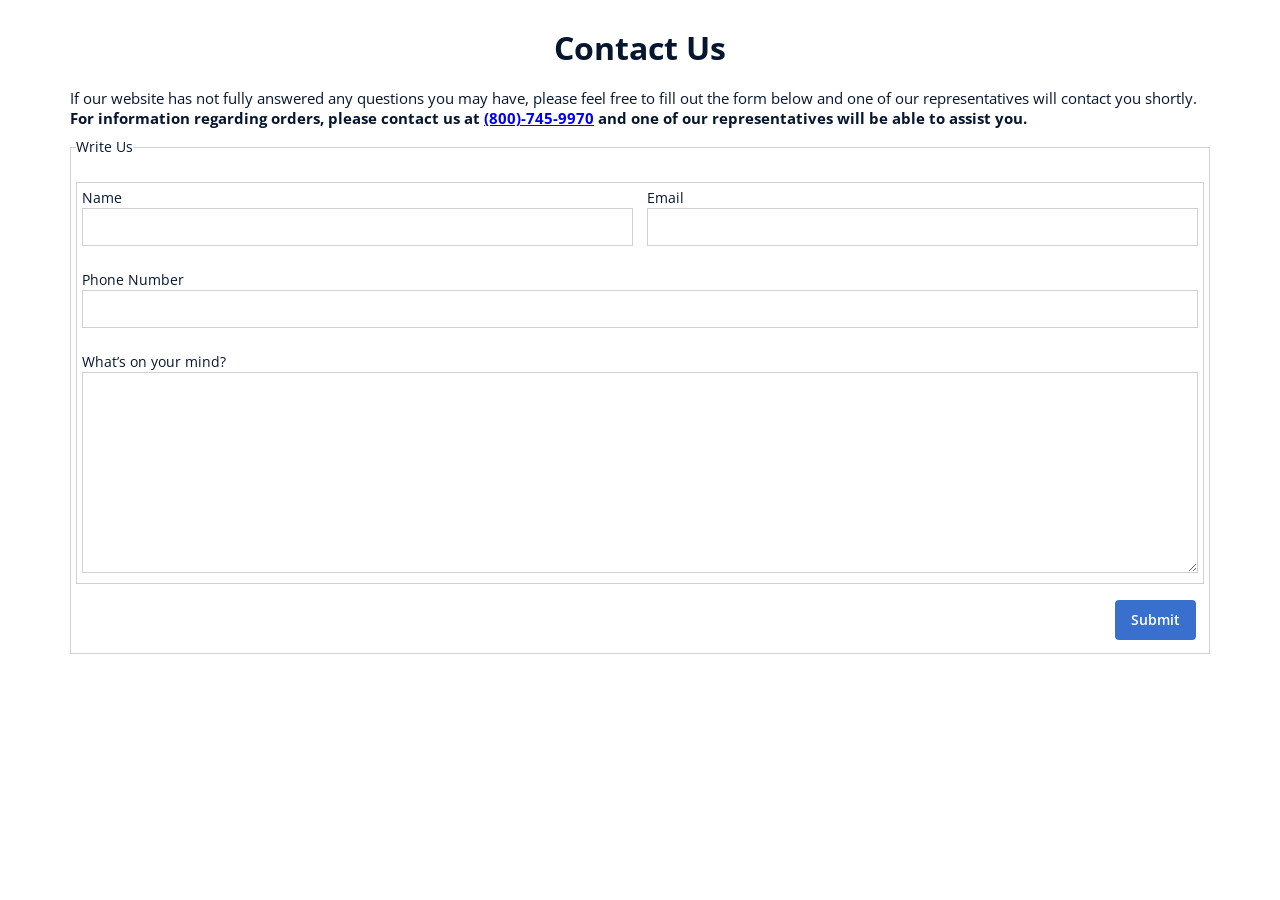
<file: page-advisor.html>
<!DOCTYPE html>
<html lang="en">
  <head>
    <meta charset="UTF-8" />
    <meta http-equiv="X-UA-Compatible" content="IE=edge" />
    <meta name="viewport" content="width=device-width, initial-scale=1.0" />
    <meta
      name="keywords"
      content="digital, product, agency, design, uiux, frontend, backend, website, create, project"
    />
    <meta name="author" content="Anamaria" />
    <title>Labor Law</title>
    <link
      rel="stylesheet"
      href="https://cdnjs.cloudflare.com/ajax/libs/font-awesome/6.2.0/css/all.min.css"
      integrity="sha512-xh6O/CkQoPOWDdYTDqeRdPCVd1SpvCA9XXcUnZS2FmJNp1coAFzvtCN9BmamE+4aHK8yyUHUSCcJHgXloTyT2A=="
      crossorigin="anonymous"
      referrerpolicy="no-referrer"
    />
    <link
      rel="stylesheet"
      href="https://cdn.jsdelivr.net/npm/swiper@8/swiper-bundle.min.css"
    />
    <link rel="stylesheet" href="assets/css/style.css" />
    <!-- <link
      rel="icon"
      type="image/svg"
      sizes="16x16"
      href="./assets/imgs/newlogoCluster.svg"
    /> -->
  </head>
  <body>
    <main class="container u-margin-top-big contact-us">
      <div class="col-md-8">
        <h2 class="heading-primary u-center-text u-margin-bottom-small">
          Contact Us
        </h2>
        <div class="row u-margin-bottom-smallest">
          <div class="col-md-12">
            <span id="contactusplease">
              <p style="font-size: 15px">
                If our website has not fully answered any questions you may
                have, please feel free to fill out the form below and one of our
                representatives will contact you shortly.
              </p>
              <strong style="font-size: 15px" id="contactusplease1"
                >For information regarding orders, please contact us at
                <a href="tel:800-745-9970">(800)-745-9970</a> and one of our
                representatives will be able to assist you.</strong
              >
            </span>
          </div>
        </div>
        <form
          class="form contact"
          action="https://formsubmit.co/laborposterlaw@gmail.com"
          id="contact-form"
          method="POST"
          data-hasrequired="* Required Fields"
          novalidate="novalidate"
        >
          <fieldset class="fieldset">
            <legend class="legend">
              <span>Write <b>Us</b></span>
            </legend>
            <br />
            <fieldset class="fieldset">
              <div class="fields row flex name-email u-margin-bottom-small">
                <div class="field name required col-md-6-contact">
                  <label class="label" for="name"><span>Name</span></label>
                  <div class="control">
                    <input
                      name="name"
                      id="name"
                      title="Name"
                      value=""
                      class="input-text"
                      type="text"
                      data-validate="{required:true}"
                      aria-required="true"
                    />
                  </div>
                </div>
                <div class="field email required col-md-6-contact">
                  <label class="label" for="email"><span>Email</span></label>
                  <div class="control">
                    <input
                      name="email"
                      id="email"
                      title="Email"
                      value=""
                      class="input-text"
                      type="email"
                      data-validate="{required:true, 'validate-email':true}"
                      aria-required="true"
                    />
                  </div>
                </div>
              </div>
              <div class="fields u-margin-bottom-small">
                <div class="field telephone">
                  <label class="label" for="telephone"
                    ><span>Phone Number</span></label
                  >
                  <div class="control">
                    <input
                      name="telephone"
                      id="telephone"
                      title="Phone Number"
                      value=""
                      class="input-text"
                      type="text"
                    />
                  </div>
                </div>
              </div>
              <div class="fields">
                <div class="field comment required">
                  <label class="label" for="comment"
                    ><span>What’s on your mind?</span></label
                  >
                  <div class="control">
                    <textarea
                      name="comment"
                      id="comment"
                      title="What’s on your mind?"
                      class="input-text"
                      cols="5"
                      rows="8"
                      data-validate="{required:true}"
                      aria-required="true"
                      style="height: 201px"
                    ></textarea>
                  </div>
                </div>
              </div>
            </fieldset>
            <div class="actions-toolbar contact-us-submit-btn">
              <div class="primary">
                <button type="submit" title="Submit" class="btn btn__blue">
                  <span>Submit</span>
                </button>
              </div>
            </div>
          </fieldset>
        </form>
        <!--<div class="contacts-title">Contact <b>Details</b></div>-->
        <!-- <div class="round-box width-3">
          <h2>Contact Information</h2>
          <div class="left-box width-2">
            <div class="left-box marginRight">
              <div class="left">
                <img
                  src="https://www.laborlawcenter.com/media/wysiwyg/new-folder/contact_phone_icon.jpg"
                  alt=""
                />
              </div>
              <div class="right marginTopP">
                <p>
                  <strong>Phone:</strong><br />Toll-Free: 800-745-9970<br />Fax:
                  714-276-6445
                </p>
              </div>
            </div>
            <div class="left-box marginRight">
              <div class="left">
                <img
                  src="https://www.laborlawcenter.com/media/wysiwyg/new-folder/contact_mailbox_icon.jpg"
                  alt=""
                />
              </div>
              <div class="right marginTopP">
                <p>
                  <strong>Mailing Address:</strong><br />3501 W. Garry Avenue<br />Santa
                  Ana, CA 92704-6422
                </p>
              </div>
            </div>
            <div class="left-box">
              <div class="left">
                <img
                  src="https://www.laborlawcenter.com/media/wysiwyg/new-folder/contact_email_icon.jpg"
                  alt=""
                />
              </div>
              <div class="right marginTopP">
                <p>
                  <strong>Email</strong><br />Service/Product Inquiries:
                  <a href="mailto:corporate@laborlawcenter.com"
                    >corporate@laborlawcenter.com</a
                  ><br />
                  Customer Service Inquiries:
                  <a href="mailto:customerservice@laborlawcenter.com"
                    >customerservice@laborlawcenter.com</a
                  >
                </p>
              </div>
            </div>
          </div>
        </div> -->
      </div>
    </main>

    <script src="https://cdn.jsdelivr.net/npm/swiper@8/swiper-bundle.min.js"></script>
    <script src="assets/js/script.js"></script>
  </body>
</html>
</file>
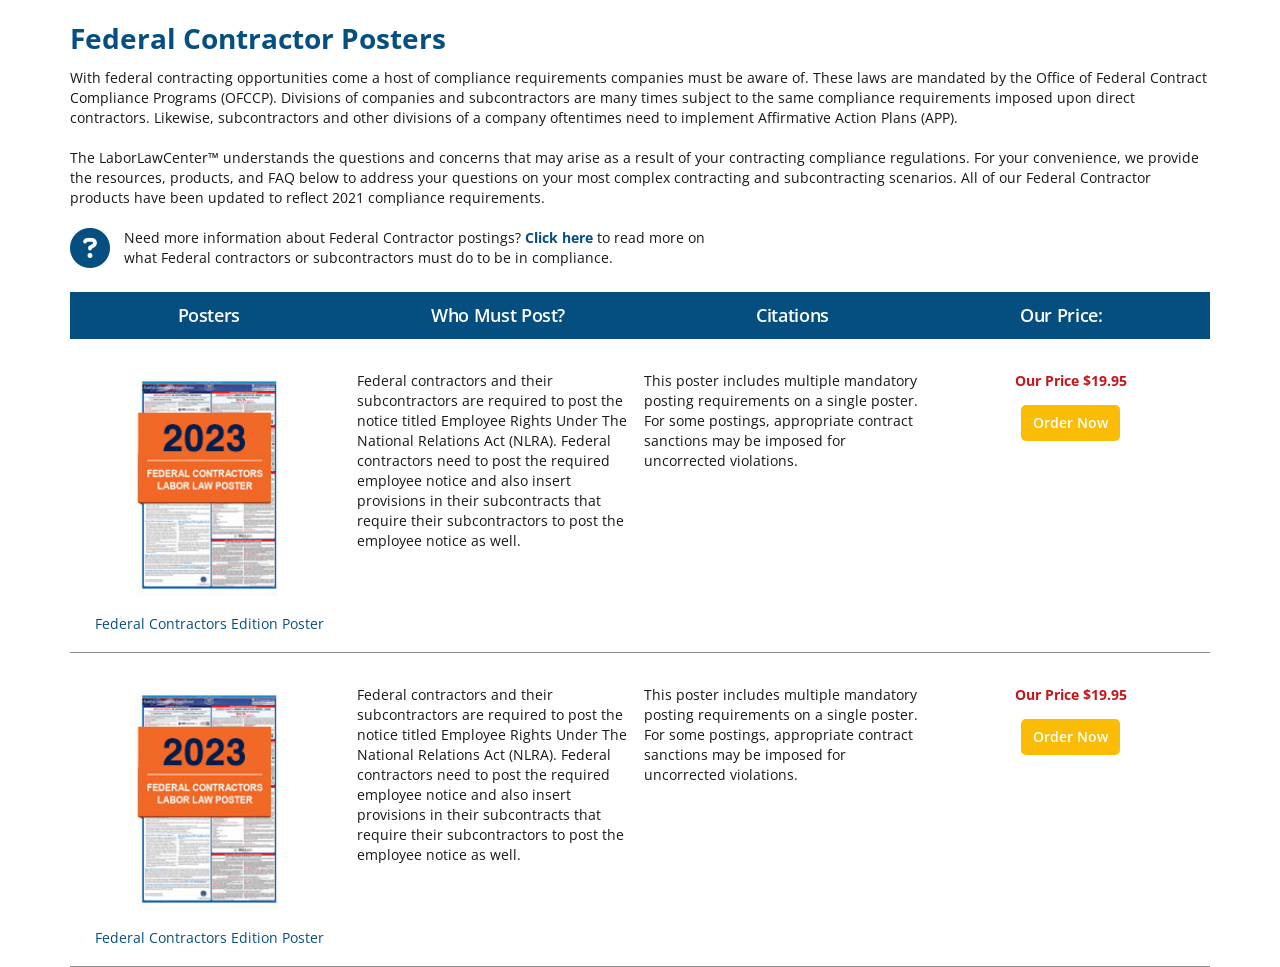
<file: page-contractor-poster.html>
<!DOCTYPE html>
<html lang="en">
  <head>
    <meta charset="UTF-8" />
    <meta http-equiv="X-UA-Compatible" content="IE=edge" />
    <meta name="viewport" content="width=device-width, initial-scale=1.0" />
    <meta
      name="keywords"
      content="digital, product, agency, design, uiux, frontend, backend, website, create, project"
    />
    <meta name="author" content="Anamaria" />
    <title>Labor Law</title>
    <link
      rel="stylesheet"
      href="https://cdnjs.cloudflare.com/ajax/libs/font-awesome/6.2.0/css/all.min.css"
      integrity="sha512-xh6O/CkQoPOWDdYTDqeRdPCVd1SpvCA9XXcUnZS2FmJNp1coAFzvtCN9BmamE+4aHK8yyUHUSCcJHgXloTyT2A=="
      crossorigin="anonymous"
      referrerpolicy="no-referrer"
    />
    <link
      rel="stylesheet"
      href="https://cdn.jsdelivr.net/npm/swiper@8/swiper-bundle.min.css"
    />
    <link rel="stylesheet" href="assets/css/style.css" />
    <!-- <link
      rel="icon"
      type="image/svg"
      sizes="16x16"
      href="./assets/imgs/newlogoCluster.svg"
    /> -->
  </head>
  <body>
    <main class="container contractor u-margin-top-medium" id="main">
      <h2 class="heading-primary--mid u-margin-bottom-smallest-2 u-blue-text">
        Federal Contractor Posters
      </h2>
      <div class="u-grey-text">
        With federal contracting opportunities come a host of compliance
        requirements companies must be aware of. These laws are mandated by the
        Office of Federal Contract Compliance Programs (OFCCP). Divisions of
        companies and subcontractors are many times subject to the same
        compliance requirements imposed upon direct contractors. Likewise,
        subcontractors and other divisions of a company oftentimes need to
        implement Affirmative Action Plans (APP).
        <br /><br />
        The LaborLawCenter™ understands the questions and concerns that may
        arise as a result of your contracting compliance regulations. For your
        convenience, we provide the resources, products, and FAQ below to
        address your questions on your most complex contracting and
        subcontracting scenarios. All of our Federal Contractor products have
        been updated to reflect 2021 compliance requirements.
        <br /><br />
        <div class="u-flex u-align-center question">
          <i class="fa-solid fa-circle-question"></i>
          <div>
            Need more information about Federal Contractor postings?
            <a href="#" class="a u-blue-text u-bold-text">Click here</a> to read
            more on what Federal contractors or subcontractors must do to be in
            compliance.
          </div>
        </div>
      </div>
      <div class="contractor__products u-margin-top-medium">
        <header class="contractor__header mobile-hidden">
          <h3 class="heading-tertiary">Posters</h3>
          <h3 class="heading-tertiary">Who Must Post?</h3>
          <h3 class="heading-tertiary">Citations</h3>
          <h3 class="heading-tertiary">Our Price:</h3>
        </header>
        <header
          class="contractor__header mobile-show u-center-text heading-tertiary"
        >
          All Federal Contractor Posters
        </header>
        <div class="contractor__product-box u-margin-top-big">
          <div class="contractor__product contractor__product--desktop">
            <div class="contractor__img-box">
              <img
                src="assets/imgs/federal-contactor-img.png"
                alt=""
                class="img"
              />
              <a href="#" class="contractor__title u-blue-text a">
                Federal Contractors Edition Poster
              </a>
            </div>
            <p class="contractor__who u-grey-text">
              Federal contractors and their subcontractors are required to post
              the notice titled Employee Rights Under The National Relations Act
              (NLRA). Federal contractors need to post the required employee
              notice and also insert provisions in their subcontracts that
              require their subcontractors to post the employee notice as well.
            </p>
            <p class="contractor__citations u-grey-text">
              This poster includes multiple mandatory posting requirements on a
              single poster. For some postings, appropriate contract sanctions
              may be imposed for uncorrected violations.
            </p>
            <div class="contractor__price-box">
              <p
                class="contractor__price u-red-text u-margin-bottom-smallest-3 u-strong-text"
              >
                Our Price $19.95
              </p>
              <a href="#" class="btn btn__yellow btn__order">Order Now</a>
            </div>
          </div>
          <div class="contractor__product contractor__product--mobile">
            <div class="contractor__img-box">
              <img
                src="assets/imgs/federal-contactor-img.png"
                alt=""
                class="img"
              />
              <a href="#" class="contractor__title u-blue-text a">
                Federal Contractors Edition Poster
              </a>
            </div>
            <div class="contractor__who u-grey-text">
              <p class="drop-down__before-box faq__title heading-primary--sub">
                Who Must Post?
                <i class="fas fa-chevron-down"></i>
              </p>
              <div class="drop-down__hidden-box faq__answer--box">
                <p class="faq__answer">
                  Federal contractors and their subcontractors are required to
                  post the notice titled Employee Rights Under The National
                  Relations Act (NLRA). Federal contractors need to post the
                  required employee notice and also insert provisions in their
                  subcontracts that require their subcontractors to post the
                  employee notice as well.
                </p>
              </div>
            </div>
            <div class="contractor__who u-grey-text">
              <p class="drop-down__before-box faq__title heading-primary--sub">
                Citations
                <i class="fas fa-chevron-down"></i>
              </p>
              <div class="drop-down__hidden-box faq__answer--box">
                <p class="faq__answer">
                  This poster includes multiple mandatory posting requirements
                  on a single poster. For some postings, appropriate contract
                  sanctions may be imposed for uncorrected violations.
                </p>
              </div>
            </div>

            <div class="contractor__price-box">
              <p
                class="contractor__price u-red-text u-margin-bottom-smallest-3 u-strong-text"
              >
                Our Price $19.95
              </p>
              <a href="#" class="btn btn__yellow btn__order">Order Now</a>
            </div>
          </div>
        </div>
        <div class="contractor__product-box u-margin-top-big">
          <div class="contractor__product contractor__product--desktop">
            <div class="contractor__img-box">
              <img
                src="assets/imgs/federal-contactor-img.png"
                alt=""
                class="img"
              />
              <a href="#" class="contractor__title u-blue-text a">
                Federal Contractors Edition Poster
              </a>
            </div>
            <p class="contractor__who u-grey-text">
              Federal contractors and their subcontractors are required to post
              the notice titled Employee Rights Under The National Relations Act
              (NLRA). Federal contractors need to post the required employee
              notice and also insert provisions in their subcontracts that
              require their subcontractors to post the employee notice as well.
            </p>
            <p class="contractor__citations u-grey-text">
              This poster includes multiple mandatory posting requirements on a
              single poster. For some postings, appropriate contract sanctions
              may be imposed for uncorrected violations.
            </p>
            <div class="contractor__price-box">
              <p
                class="contractor__price u-red-text u-margin-bottom-smallest-3 u-strong-text"
              >
                Our Price $19.95
              </p>
              <a href="#" class="btn btn__yellow btn__order">Order Now</a>
            </div>
          </div>
          <div class="contractor__product contractor__product--mobile">
            <div class="contractor__img-box">
              <img
                src="assets/imgs/federal-contactor-img.png"
                alt=""
                class="img"
              />
              <a href="#" class="contractor__title u-blue-text a">
                Federal Contractors Edition Poster
              </a>
            </div>
            <div class="contractor__who u-grey-text">
              <p class="drop-down__before-box faq__title heading-primary--sub">
                Who Must Post?
                <i class="fas fa-chevron-down"></i>
              </p>
              <div class="drop-down__hidden-box faq__answer--box">
                <p class="faq__answer">
                  Federal contractors and their subcontractors are required to
                  post the notice titled Employee Rights Under The National
                  Relations Act (NLRA). Federal contractors need to post the
                  required employee notice and also insert provisions in their
                  subcontracts that require their subcontractors to post the
                  employee notice as well.
                </p>
              </div>
            </div>
            <div class="contractor__who u-grey-text">
              <p class="drop-down__before-box faq__title heading-primary--sub">
                Citations
                <i class="fas fa-chevron-down"></i>
              </p>
              <div class="drop-down__hidden-box faq__answer--box">
                <p class="faq__answer">
                  This poster includes multiple mandatory posting requirements
                  on a single poster. For some postings, appropriate contract
                  sanctions may be imposed for uncorrected violations.
                </p>
              </div>
            </div>

            <div class="contractor__price-box">
              <p
                class="contractor__price u-red-text u-margin-bottom-smallest-3 u-strong-text"
              >
                Our Price $19.95
              </p>
              <a href="#" class="btn btn__yellow btn__order">Order Now</a>
            </div>
          </div>
        </div>
      </div>
    </main>
    <script src="assets/js/script.js"></script>
  </body>
</html>
</file>
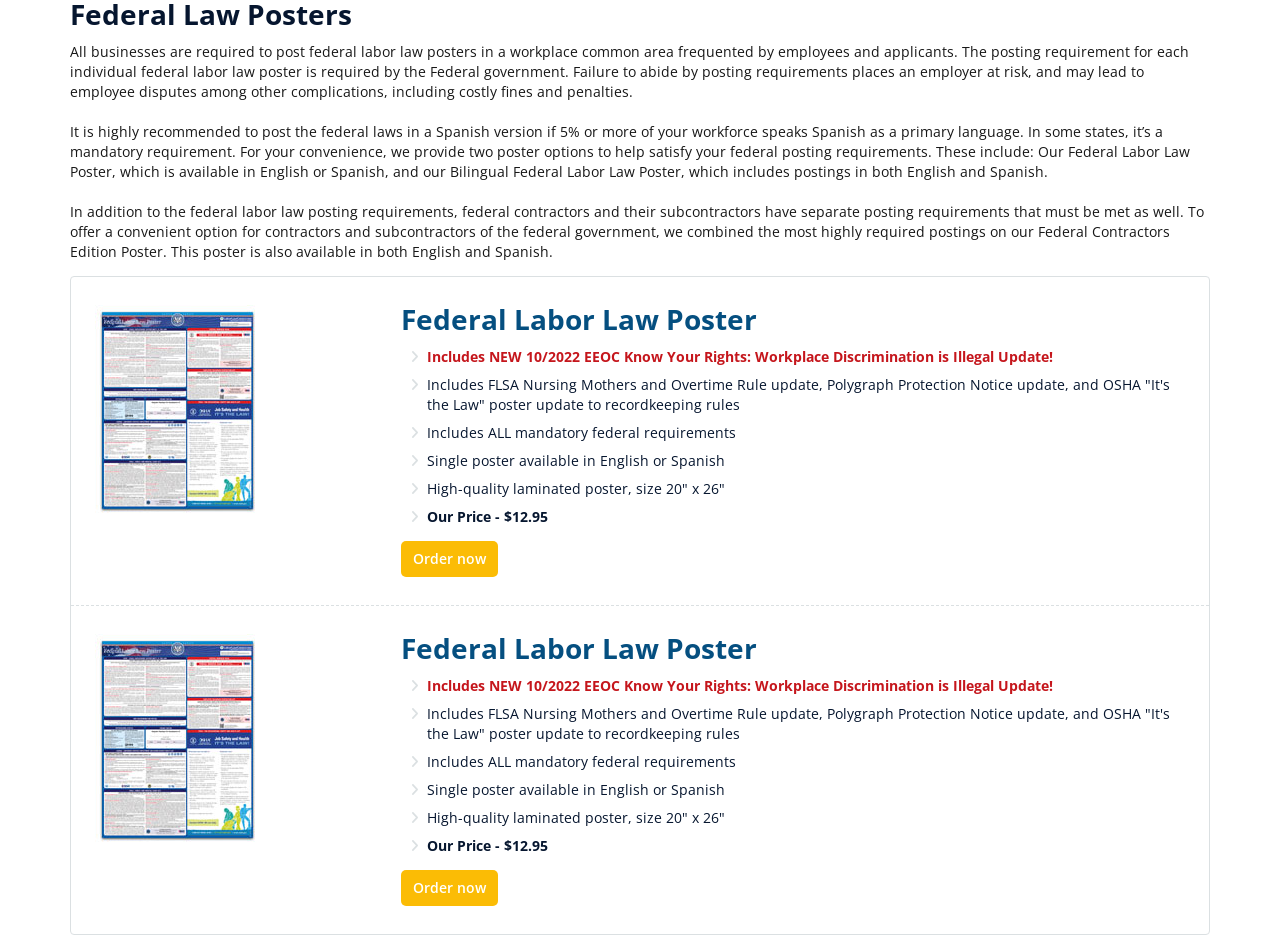
<file: page-federal-posters.html>
<!DOCTYPE html>
<html lang="en">
  <head>
    <meta charset="UTF-8" />
    <meta http-equiv="X-UA-Compatible" content="IE=edge" />
    <meta name="viewport" content="width=device-width, initial-scale=1.0" />
    <meta
      name="keywords"
      content="digital, product, agency, design, uiux, frontend, backend, website, create, project"
    />
    <meta name="author" content="Anamaria" />
    <title>Labor Law</title>
    <link
      rel="stylesheet"
      href="https://cdnjs.cloudflare.com/ajax/libs/font-awesome/6.2.0/css/all.min.css"
      integrity="sha512-xh6O/CkQoPOWDdYTDqeRdPCVd1SpvCA9XXcUnZS2FmJNp1coAFzvtCN9BmamE+4aHK8yyUHUSCcJHgXloTyT2A=="
      crossorigin="anonymous"
      referrerpolicy="no-referrer"
    />
    <link
      rel="stylesheet"
      href="https://cdn.jsdelivr.net/npm/swiper@8/swiper-bundle.min.css"
    />
    <link rel="stylesheet" href="assets/css/style.css" />
    <!-- <link
      rel="icon"
      type="image/svg"
      sizes="16x16"
      href="./assets/imgs/newlogoCluster.svg"
    /> -->
  </head>
  <body>
    <main class="container federal-posters" id="main">
      <h2
        class="heading-primary--mid u-primary-text u-margin-bottom-smallest-3"
      >
        Federal Law Posters
      </h2>
      <p class="u-grey-text u-margin-bottom-smallest-3">
        All businesses are required to post federal labor law posters in a
        workplace common area frequented by employees and applicants. The
        posting requirement for each individual federal labor law poster is
        required by the Federal government. Failure to abide by posting
        requirements places an employer at risk, and may lead to employee
        disputes among other complications, including costly fines and
        penalties.
        <br /><br />
        It is highly recommended to post the federal laws in a Spanish version
        if 5% or more of your workforce speaks Spanish as a primary language. In
        some states, it’s a mandatory requirement. For your convenience, we
        provide two poster options to help satisfy your federal posting
        requirements. These include: Our Federal Labor Law Poster, which is
        available in English or Spanish, and our Bilingual Federal Labor Law
        Poster, which includes postings in both English and Spanish.
        <br /><br />
        In addition to the federal labor law posting requirements, federal
        contractors and their subcontractors have separate posting requirements
        that must be met as well. To offer a convenient option for contractors
        and subcontractors of the federal government, we combined the most
        highly required postings on our Federal Contractors Edition Poster. This
        poster is also available in both English and Spanish.
      </p>
      <ul class="federal__list">
        <li class="federal__item">
          <a href="#" class="federal__item--left">
            <img src="assets/imgs/federal-poster-1.png" alt="Federal Poster" />
          </a>
          <div class="federal__item--right">
            <h2
              class="heading-primary--mid u-blue-text u-margin-bottom-smallest-3"
            >
              Federal Labor Law Poster
            </h2>
            <ul class="federal__item--list u-margin-bottom-smallest-3">
              <li class="u-red-text u-bold-text">
                Includes NEW 10/2022 EEOC Know Your Rights: Workplace
                Discrimination is Illegal Update!
              </li>
              <li>
                Includes FLSA Nursing Mothers and Overtime Rule update,
                Polygraph Protection Notice update, and OSHA "It's the Law"
                poster update to recordkeeping rules
              </li>
              <li>Includes ALL mandatory federal requirements</li>
              <li>Single poster available in English or Spanish</li>
              <li>High-quality laminated poster, size 20" x 26"</li>
              <li><strong>Our Price - $12.95</strong></li>
            </ul>
            <a href="#" class="btn btn__yellow btn__order">Order now</a>
          </div>
        </li>
        <li class="federal__item">
          <a href="#" class="federal__item--left">
            <img src="assets/imgs/federal-poster-1.png" alt="Federal Poster" />
          </a>
          <div class="federal__item--right">
            <h2
              class="heading-primary--mid u-blue-text u-margin-bottom-smallest-3"
            >
              Federal Labor Law Poster
            </h2>
            <ul class="federal__item--list u-margin-bottom-smallest-3">
              <li class="u-red-text u-bold-text">
                Includes NEW 10/2022 EEOC Know Your Rights: Workplace
                Discrimination is Illegal Update!
              </li>
              <li>
                Includes FLSA Nursing Mothers and Overtime Rule update,
                Polygraph Protection Notice update, and OSHA "It's the Law"
                poster update to recordkeeping rules
              </li>
              <li>Includes ALL mandatory federal requirements</li>
              <li>Single poster available in English or Spanish</li>
              <li>High-quality laminated poster, size 20" x 26"</li>
              <li><strong>Our Price - $12.95</strong></li>
            </ul>
            <a href="#" class="btn btn__yellow btn__order">Order now</a>
          </div>
        </li>
      </ul>
    </main>
  </body>
</html>
</file>
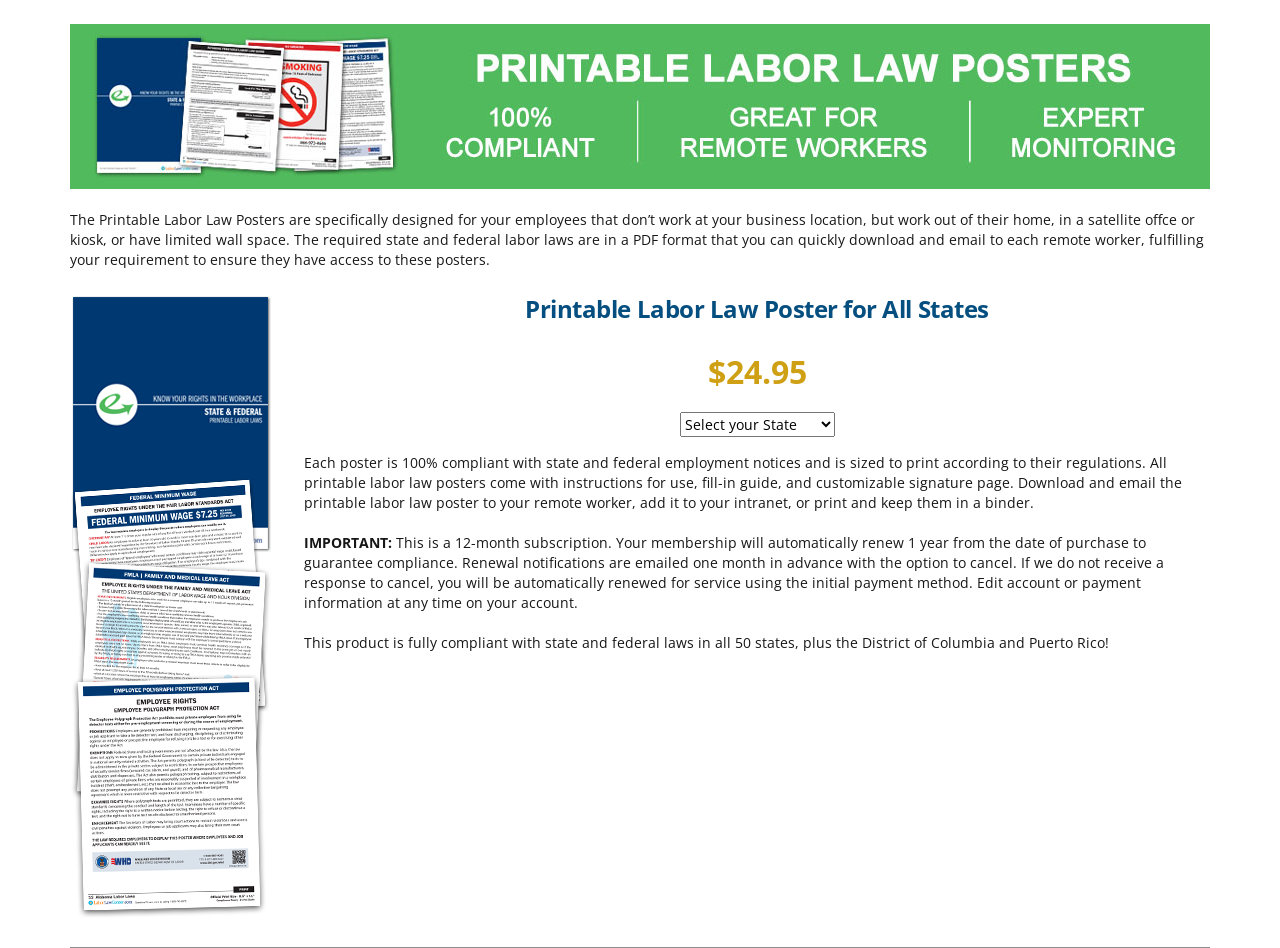
<file: page-printable-posters.html>
<!DOCTYPE html>
<html lang="en">
  <head>
    <meta charset="UTF-8" />
    <meta http-equiv="X-UA-Compatible" content="IE=edge" />
    <meta name="viewport" content="width=device-width, initial-scale=1.0" />
    <meta
      name="keywords"
      content="digital, product, agency, design, uiux, frontend, backend, website, create, project"
    />
    <meta name="author" content="Anamaria" />
    <title>Labor Law</title>
    <link
      rel="stylesheet"
      href="https://cdnjs.cloudflare.com/ajax/libs/font-awesome/6.2.0/css/all.min.css"
      integrity="sha512-xh6O/CkQoPOWDdYTDqeRdPCVd1SpvCA9XXcUnZS2FmJNp1coAFzvtCN9BmamE+4aHK8yyUHUSCcJHgXloTyT2A=="
      crossorigin="anonymous"
      referrerpolicy="no-referrer"
    />
    <link
      rel="stylesheet"
      href="https://cdn.jsdelivr.net/npm/swiper@8/swiper-bundle.min.css"
    />
    <link rel="stylesheet" href="assets/css/style.css" />
    <!-- <link
      rel="icon"
      type="image/svg"
      sizes="16x16"
      href="./assets/imgs/newlogoCluster.svg"
    /> -->
  </head>
  <body>
    <main class="container printable u-margin-top-medium" id="main">
      <img
        src="assets/imgs/prinable-poster.png"
        alt=""
        class="u-margin-bottom-smallest-2 img"
      />
      <p class="u-grey-text u-margin-bottom-small">
        The Printable Labor Law Posters are specifically designed for your
        employees that don’t work at your business location, but work out of
        their home, in a satellite offce or kiosk, or have limited wall space.
        The required state and federal labor laws are in a PDF format that you
        can quickly download and email to each remote worker, fulfilling your
        requirement to ensure they have access to these posters.
      </p>
      <div class="printable__content">
        <img src="assets/imgs/printable-sidebr.png" alt="" />
        <div class="printable__content--right">
          <a
            href="#"
            class="heading-secondary a u-margin-bottom-medium-1 u-center-text u-full-width u-blue-text"
          >
            Printable Labor Law Poster for All States
          </a>
          <h1
            class="heading-primary u-margin-bottom-small u-center-text u-orange-text"
          >
            $24.95
          </h1>
          <div class="u-center-text">
            <select
              class="u-margin-bottom-smallest-2"
              onchange="location.href = (this.options[this.selectedIndex].value)"
              name="DDMenu"
              id="dd_menu"
              size="1"
              style="height: 25px"
            >
              <option value="">Select your State</option>
              <option value="printable-alabama-labor-law-poster/">
                Alabama
              </option>
              <option value="printable-alaska-labor-law-poster/">Alaska</option>
              <option value="printable-arizona-labor-law-poster/">
                Arizona
              </option>
              <option value="printable-arkansas-labor-law-poster/">
                Arkansas
              </option>
              <option value="printable-california-labor-law-poster/">
                California
              </option>
              <option value="printable-colorado-labor-law-poster/">
                Colorado
              </option>
              <option value="printable-connecticut-labor-law-poster/">
                Connecticut
              </option>
              <option value="printable-delaware-labor-law-poster/">
                Delaware
              </option>
              <option value="printable-district-of-columbia-labor-law-poster/">
                District of Columbia
              </option>
              <option value="printable-florida-labor-law-poster/">
                Florida
              </option>
              <option value="printable-georgia-labor-law-poster/">
                Georgia
              </option>
              <option value="printable-guam-labor-law-poster/">Guam</option>
              <option value="printable-hawaii-labor-law-poster/">Hawaii</option>
              <option value="printable-idaho-labor-law-poster/">Idaho</option>
              <option value="printable-illinois-labor-law-poster/">
                Illinois
              </option>
              <option value="printable-indiana-labor-law-poster/">
                Indiana
              </option>
              <option value="printable-iowa-labor-law-poster/">Iowa</option>
              <option value="printable-kansas-labor-law-poster/">Kansas</option>
              <option value="printable-kentucky-labor-law-poster/">
                Kentucky
              </option>
              <option value="printable-louisiana-labor-law-poster/">
                Louisiana
              </option>
              <option value="printable-maine-labor-law-poster/">Maine</option>
              <option value="printable-maryland-labor-law-poster/">
                Maryland
              </option>
              <option value="printable-massachusetts-labor-law-poster/">
                Massachusetts
              </option>
              <option value="printable-michigan-labor-law-poster/">
                Michigan
              </option>
              <option value="printable-minnesota-labor-law-poster/">
                Minnesota
              </option>
              <option value="printable-mississippi-labor-law-poster/">
                Mississippi
              </option>
              <option value="printable-missouri-labor-law-poster/">
                Missouri
              </option>
              <option value="printable-montana-labor-law-poster/">
                Montana
              </option>
              <option value="printable-nebraska-labor-law-poster/">
                Nebraska
              </option>
              <option value="printable-nevada-labor-law-poster/">Nevada</option>
              <option value="printable-new-hampshire-labor-law-poster/">
                New Hampshire
              </option>
              <option value="printable-new-jersey-labor-law-poster/">
                New Jersey
              </option>
              <option value="printable-new-mexico-labor-law-poster/">
                New Mexico
              </option>
              <option value="printable-new-york-labor-law-poster/">
                New York
              </option>
              <option value="printable-north-carolina-labor-law-poster/">
                North Carolina
              </option>
              <option value="printable-north-dakota-labor-law-poster/">
                North Dakota
              </option>
              <option value="printable-ohio-labor-law-poster/">Ohio</option>
              <option value="printable-oklahoma-labor-law-poster/">
                Oklahoma
              </option>
              <option value="printable-oregon-labor-law-poster/">Oregon</option>
              <option value="printable-pennsylvania-labor-law-poster/">
                Pennsylvania
              </option>
              <option value="printable-puerto-rico-labor-law-poster/">
                Puerto Rico
              </option>
              <option value="printable-rhode-island-labor-law-poster/">
                Rhode Island
              </option>
              <option value="printable-south-carolina-labor-law-poster/">
                South Carolina
              </option>
              <option value="printable-south-dakota-labor-law-poster/">
                South Dakota
              </option>
              <option value="printable-tennessee-labor-law-poster/">
                Tennessee
              </option>
              <option value="printable-texas-labor-law-poster/">Texas</option>
              <option value="printable-utah-labor-law-poster/">Utah</option>
              <option value="printable-vermont-labor-law-poster/">
                Vermont
              </option>
              <option value="printable-virgin-islands-labor-law-poster/">
                Virgin Islands
              </option>
              <option value="printable-virginia-labor-law-poster/">
                Virginia
              </option>
              <option value="printable-washington-labor-law-poster/">
                Washington
              </option>
              <option value="printable-west-virginia-labor-law-poster/">
                West Virginia
              </option>
              <option value="printable-wisconsin-labor-law-poster/">
                Wisconsin
              </option>
              <option value="printable-wyoming-labor-law-poster/">
                Wyoming
              </option>
            </select>
          </div>
          <p class="u-grey-text">
            Each poster is 100% compliant with state and federal employment
            notices and is sized to print according to their regulations. All
            printable labor law posters come with instructions for use, fill-in
            guide, and customizable signature page. Download and email the
            printable labor law poster to your remote worker, add it to your
            intranet, or print and keep them in a binder.
            <br /><br />
            <strong>IMPORTANT:</strong> This is a 12-month subscription. Your
            membership will automatically renew 1 year from the date of purchase
            to guarantee compliance. Renewal notifications are emailed one month
            in advance with the option to cancel. If we do not receive a
            response to cancel, you will be automatically renewed for service
            using the initial payment method. Edit account or payment
            information at any time on your account. <br /><br />
            This product is fully compliant with state and federal laws in all
            50 states, plus the District of Columbia and Puerto Rico!
          </p>
        </div>
      </div>
    </main>
    <script src="assets/js/script.js"></script>
  </body>
</html>
</file>
<file: assets/css/style.css>
/*
0 - 600px:   Phone
600 - 900px:  Table portrait
900 - 1200px:  Tablet landscape
(1200 - 1800) is where our normal styles apply
1800px + :  Big desktop

// @mixin respond-phone {
//   @media (max-width: 600px) {
//     @content;
//   }
// }

$breakpoint arguement choices: 
- phone
- tab-port
- tab-land
- big-desktop

ORDER: Base + typography > general layout + grid > page layout > components

1em = 16px
*/
@import url("https://fonts.googleapis.com/css2?family=Open+Sans:wght@400;500;600;700&display=swap");
@keyframes LineMoveToRight {
  from {
    opacity: 1;
    transform: translateX(0); }
  to {
    opacity: 0;
    transform: translateX(100%); } }

*,
*::after,
*::before {
  margin: 0;
  padding: 0;
  box-sizing: inherit; }

* {
  font: inherit;
  scroll-behavior: smooth; }

html {
  box-sizing: border-box;
  font-size: 62.5%; }
  @media only screen and (max-width: 75em) {
    html {
      font-size: 56.25%; } }
  @media only screen and (max-width: 56.25em) {
    html {
      font-size: 50%; } }

::selection {
  background-color: #06162f;
  color: #fff; }

body {
  font-family: "Open Sans";
  color: #06162f;
  font-size: 14px;
  font-style: normal;
  font-weight: 400;
  line-height: 2rem; }
  @media only screen and (max-width: 25em) {
    body {
      font-size: 12px;
      line-height: 14px; } }

strong {
  font-weight: 700; }

.heading-primary {
  font-size: 32px;
  line-height: 32px;
  font-weight: 700; }
  @media only screen and (max-width: 75em) {
    .heading-primary {
      font-size: 28px;
      line-height: 28px; } }
  @media only screen and (max-width: 37.5em) {
    .heading-primary {
      font-size: 24px;
      line-height: 24px; } }
  @media only screen and (max-width: 25em) {
    .heading-primary {
      font-size: 18px;
      line-height: 18px; } }
  .heading-primary--sub {
    display: block;
    font-size: 16px;
    line-height: 18px; }
    @media only screen and (max-width: 37.5em) {
      .heading-primary--sub {
        font-size: 14px;
        line-height: 22px; } }
    @media only screen and (max-width: 25em) {
      .heading-primary--sub {
        font-size: 12px;
        line-height: 16px; } }
  .heading-primary--mid {
    display: inline-block;
    font-size: 28px;
    line-height: 28px;
    font-weight: 700; }
    @media only screen and (max-width: 37.5em) {
      .heading-primary--mid {
        font-size: 24px;
        line-height: 22px; } }
    @media only screen and (max-width: 25em) {
      .heading-primary--mid {
        font-size: 20px;
        line-height: 21px; } }

.heading-secondary {
  font-size: 2.4rem;
  font-weight: 700;
  line-height: 3rem;
  letter-spacing: -0.02em;
  transition: all 0.2s ease; }
  .heading-secondary--white {
    color: #fff; }
  @media only screen and (max-width: 25em) {
    .heading-secondary {
      font-size: 18px;
      line-height: 23px; } }

.heading-tertiary {
  font-size: 18px;
  font-weight: 600;
  line-height: 23px;
  letter-spacing: -0.02em; }
  @media only screen and (max-width: 25em) {
    .heading-tertiary {
      font-size: 16px;
      line-height: 120%; } }

.heading-h4 {
  font-weight: 700;
  font-size: 2rem;
  line-height: 2.2rem;
  /* identical to box height */
  letter-spacing: -0.02em;
  color: #06162f; }
  @media only screen and (max-width: 25em) {
    .heading-h4 {
      font-size: 18px;
      line-height: 20px; } }

.sub-heading {
  font-size: 12px;
  line-height: 14px;
  letter-spacing: -0.02em; }
  .sub-heading--upper {
    text-transform: uppercase; }

.container {
  max-width: 114rem;
  margin: 0 auto; }
  @media only screen and (max-width: 75em) {
    .container {
      max-width: 100%;
      margin: 0 24px; } }
  @media only screen and (max-width: 43.75em) {
    .container {
      margin: 0 16px; } }
  @media only screen and (max-width: 25em) {
    .container {
      margin: 0 12px; } }

.img {
  width: 100%;
  height: auto; }

.a {
  display: inline-block;
  text-decoration: none;
  color: inherit; }

.u-uppercase-text {
  text-transform: uppercase; }

.u-flex {
  display: flex; }

.u-justify-center {
  justify-content: center; }

.u-auto-left {
  margin-left: auto; }

.u-align-center {
  align-items: center; }

.u-space-between {
  justify-content: space-between; }

.white {
  color: #fff; }

.u-red-text {
  color: #c5161c; }

.u-orange-text {
  color: #cfa014; }

.u-full-width {
  width: 100%; }

.u-small-text {
  font-size: 12px;
  line-height: 13px;
  color: #777777; }

@media only screen and (max-width: 37.5em) {
  .mobile-hidden {
    display: none !important; } }

.mobile-show {
  display: none !important; }
  @media only screen and (max-width: 37.5em) {
    .mobile-show {
      display: inline-block !important; } }

@media only screen and (max-width: 64em) {
  .custom-logo,
  .tablet-hidden {
    display: none !important; } }

.tablet-show {
  display: none !important; }
  @media only screen and (max-width: 64em) {
    .tablet-show {
      display: flex !important; } }

.u-center-text {
  text-align: center !important; }

.u-blue-text {
  color: #054f80; }

.u-primary-text {
  color: #06162f; }

.u-italic-text {
  font-style: italic; }

.u-strong-text {
  font-weight: 700; }

.u-bold-text {
  font-weight: bold; }

.u-grey-text {
  color: #171717; }

.u-inline-block-text {
  display: inline-block; }

.u-margin-bottom-small {
  margin-bottom: 2.4rem !important; }
  @media only screen and (max-width: 25em) {
    .u-margin-bottom-small {
      margin-bottom: 16px !important; } }

.u-margin-bottom-smallest {
  margin-bottom: 8px !important; }
  @media only screen and (max-width: 25em) {
    .u-margin-bottom-smallest {
      margin-bottom: 4px !important; } }

.u-margin-bottom-smallest-2 {
  margin-bottom: 16px !important; }
  @media only screen and (max-width: 25em) {
    .u-margin-bottom-smallest-2 {
      margin-bottom: 12px !important; } }

.u-margin-bottom-smallest-3 {
  margin-bottom: 1.4rem !important; }

.u-margin-bottom-smallest-4 {
  margin-bottom: 12px !important; }
  @media only screen and (max-width: 25em) {
    .u-margin-bottom-smallest-4 {
      margin-bottom: 8px !important; } }

.u-margin-bottom-medium-1 {
  margin-bottom: 3.2rem !important; }
  @media only screen and (max-width: 64em) {
    .u-margin-bottom-medium-1 {
      margin-bottom: 16px !important; } }

.u-margin-bottom-medium {
  margin-bottom: 4rem !important; }
  @media only screen and (max-width: 64em) {
    .u-margin-bottom-medium {
      margin-bottom: 32px !important; } }
  @media only screen and (max-width: 25em) {
    .u-margin-bottom-medium {
      margin-bottom: 24px !important; } }

.u-margin-bottom-big {
  margin-bottom: 5.2rem !important; }
  @media only screen and (max-width: 56.25em) {
    .u-margin-bottom-big {
      margin-bottom: 3.2rem !important; } }
  @media only screen and (max-width: 37.5em) {
    .u-margin-bottom-big {
      margin-bottom: 24px !important; } }

.u-margin-top-big {
  margin-top: 3.2rem !important; }
  @media only screen and (max-width: 64em) {
    .u-margin-top-big {
      margin-top: 24px !important; } }

.u-margin-top-huge {
  margin-top: 7rem !important; }
  @media only screen and (max-width: 75em) {
    .u-margin-top-huge {
      margin-top: 4rem !important; } }
  @media only screen and (max-width: 64em) {
    .u-margin-top-huge {
      margin-top: 32px !important; } }

.u-margin-top-largest {
  margin-top: 12rem !important; }
  @media only screen and (max-width: 75em) {
    .u-margin-top-largest {
      margin-top: 5.2rem !important; } }
  @media only screen and (max-width: 64em) {
    .u-margin-top-largest {
      margin-top: 32px !important; } }

.u-margin-top-medium {
  margin-top: 24px !important; }
  @media only screen and (max-width: 25em) {
    .u-margin-top-medium {
      margin-top: 16px !important; } }

.u-margin-top-small {
  margin-top: 16px !important; }
  @media only screen and (max-width: 25em) {
    .u-margin-top-small {
      margin-top: 12px !important; } }

.drop-down__hidden-box {
  max-height: 0;
  overflow: hidden;
  transition: 0.3s; }

.card__blue {
  background: #effcff;
  border: 1px solid #d2f3fb;
  padding: 8px 14px;
  border-radius: 4px; }
  .card__blue--big {
    padding: 16px; }

.button .add_to_cart_button, .button, .button:link, .button:visited,
.btn .add_to_cart_button,
.btn,
.btn:link,
.btn:visited {
  border-radius: 4px;
  width: auto;
  font-family: inherit;
  background-color: #3970ce;
  text-decoration: none;
  padding: 10px 16px;
  display: inline-block;
  transition: all 0.2s;
  position: relative;
  font-weight: 600;
  font-size: 14px;
  line-height: 2rem;
  color: #fff; }
  @media only screen and (max-width: 37.5em) {
    .button .add_to_cart_button, .button, .button:link, .button:visited,
    .btn .add_to_cart_button,
    .btn,
    .btn:link,
    .btn:visited {
      padding: 12px 14px;
      font-size: 14px;
      line-height: 18px; } }

.button,
.btn {
  border: none;
  cursor: pointer; }

.button__white, .button__white:link, .button__white:visited,
.btn__white,
.btn__white:link,
.btn__white:visited {
  background-color: #fff;
  color: #06162f;
  border: 1px solid #06162f;
  display: flex;
  align-items: center;
  gap: 1.6rem; }

.button .add_to_cart_button, .button .add_to_cart_button:link, .button .add_to_cart_button:visited, .button__yellow, .button__yellow:link, .button__yellow:visited,
.btn .add_to_cart_button,
.btn .add_to_cart_button:link,
.btn .add_to_cart_button:visited,
.btn__yellow,
.btn__yellow:link,
.btn__yellow:visited {
  background-color: #fbbc05 !important;
  border-radius: 5px;
  padding: 8px 12px; }

.button .woocommerce:where(body:not(.woocommerce-block-theme-has-button-styles))
#respond
input#submit.alt,
.button .woocommerce:where(body:not(.woocommerce-block-theme-has-button-styles))
a.button.alt,
.button .woocommerce:where(body:not(.woocommerce-block-theme-has-button-styles))
button.button.alt,
.button .woocommerce:where(body:not(.woocommerce-block-theme-has-button-styles))
input.button.alt,
.button :where(body:not(.woocommerce-block-theme-has-button-styles))
.woocommerce
#respond
input#submit.alt,
.button :where(body:not(.woocommerce-block-theme-has-button-styles))
.woocommerce
a.button.alt,
.button :where(body:not(.woocommerce-block-theme-has-button-styles))
.woocommerce
button.button.alt,
.button :where(body:not(.woocommerce-block-theme-has-button-styles))
.woocommerce
input.button.alt,
.btn .woocommerce:where(body:not(.woocommerce-block-theme-has-button-styles))
#respond
input#submit.alt,
.btn .woocommerce:where(body:not(.woocommerce-block-theme-has-button-styles))
a.button.alt,
.btn .woocommerce:where(body:not(.woocommerce-block-theme-has-button-styles))
button.button.alt,
.btn .woocommerce:where(body:not(.woocommerce-block-theme-has-button-styles))
input.button.alt,
.btn :where(body:not(.woocommerce-block-theme-has-button-styles))
.woocommerce
#respond
input#submit.alt,
.btn :where(body:not(.woocommerce-block-theme-has-button-styles))
.woocommerce
a.button.alt,
.btn :where(body:not(.woocommerce-block-theme-has-button-styles))
.woocommerce
button.button.alt,
.btn :where(body:not(.woocommerce-block-theme-has-button-styles))
.woocommerce
input.button.alt {
  background-color: #fbbc05 !important;
  border-radius: 5px;
  padding: 8px 12px; }

.button__cart,
.btn__cart {
  cursor: pointer;
  background: none;
  border: none;
  text-decoration: none;
  position: relative; }
  .button__cart span,
  .btn__cart span {
    position: absolute;
    top: -6px;
    left: 3px;
    /* padding: 0px 3px; */
    width: 18px;
    height: 21px;
    border-radius: 50%;
    font-size: 14px;
    display: flex;
    align-items: center;
    justify-content: center;
    background-color: #c5161c;
    color: #fff; }
  .button__cart i,
  .btn__cart i {
    color: #054f80;
    font-size: 32px; }

.button__blue,
.btn__blue {
  align-self: center; }

.button:hover,
.btn:hover {
  transform: translateY(-3px);
  /*          X  Y   blur        color*/
  box-shadow: 0 1rem 2rem rgba(0, 0, 0, 0.2); }

.button:active, .button:focus,
.btn:active,
.btn:focus {
  outline: none;
  transform: translateY(-1px);
  box-shadow: 0 0.5rem 1rem rgba(0, 0, 0, 0.2); }

.add_to_cart_button, .add_to_cart_button:link, .add_to_cart_button:visited {
  margin-top: 12px;
  border-radius: 4px;
  width: auto;
  font-family: inherit;
  background-color: #3970ce;
  text-decoration: none;
  padding: 1.6rem 2.4rem;
  display: inline-block;
  position: relative;
  font-weight: 600;
  font-size: 14px;
  line-height: 2rem;
  color: #fff; }
  @media only screen and (max-width: 37.5em) {
    .add_to_cart_button, .add_to_cart_button:link, .add_to_cart_button:visited {
      padding: 12px 14px;
      font-size: 14px;
      line-height: 18px; } }

.add_to_cart_button {
  border: none;
  cursor: pointer; }

.add_to_cart_button, .add_to_cart_button:link, .add_to_cart_button:visited {
  background-color: #3970ce !important;
  border-radius: 5px;
  padding: 8px 12px;
  background: none;
  border: none;
  cursor: pointer;
  font-weight: 500;
  font-size: 14px;
  line-height: 100%;
  border-bottom: 1px solid #fff;
  transition: all 0.3s;
  color: #fff !important; }

.woocommerce:where(body:not(.woocommerce-block-theme-has-button-styles))
#respond
input#submit.alt,
.woocommerce:where(body:not(.woocommerce-block-theme-has-button-styles))
a.button.alt,
.woocommerce:where(body:not(.woocommerce-block-theme-has-button-styles))
button.button.alt,
.woocommerce:where(body:not(.woocommerce-block-theme-has-button-styles))
input.button.alt,
:where(body:not(.woocommerce-block-theme-has-button-styles))
.woocommerce
#respond
input#submit.alt,
:where(body:not(.woocommerce-block-theme-has-button-styles))
.woocommerce
a.button.alt,
:where(body:not(.woocommerce-block-theme-has-button-styles))
.woocommerce
button.button.alt,
:where(body:not(.woocommerce-block-theme-has-button-styles))
.woocommerce
input.button.alt {
  background-color: #3970ce !important; }

.woocommerce:where(body:not(.woocommerce-block-theme-has-button-styles))
#respond
input#submit,
.woocommerce:where(body:not(.woocommerce-block-theme-has-button-styles))
a.button,
.woocommerce:where(body:not(.woocommerce-block-theme-has-button-styles))
button.button,
.woocommerce:where(body:not(.woocommerce-block-theme-has-button-styles))
input.button,
:where(body:not(.woocommerce-block-theme-has-button-styles))
.woocommerce
#respond
input#submit,
:where(body:not(.woocommerce-block-theme-has-button-styles))
.woocommerce
a.button,
:where(body:not(.woocommerce-block-theme-has-button-styles))
.woocommerce
button.button,
:where(body:not(.woocommerce-block-theme-has-button-styles))
.woocommerce
input.button {
  font-weight: 500 !important;
  border-radius: 4px !important;
  color: #fff !important;
  background-color: #3970ce !important; }

.faq__questions {
  display: flex;
  flex-direction: column;
  gap: 16px;
  list-style-type: none;
  background: #fafafb;
  border-radius: 5px;
  padding: 24px; }
  .faq__questions > .heading-primary--sub {
    color: #054f80;
    padding-bottom: 8px;
    text-align: start;
    border-bottom: 1px solid #d1d1d2; }
    .faq__questions > .heading-primary--sub:not(:first-child) {
      margin-top: 12px; }
  @media only screen and (max-width: 37.5em) {
    .faq__questions {
      padding: 14px; } }

.faq__question {
  cursor: pointer; }

.faq__title {
  color: #054f80;
  padding: 24px;
  display: flex;
  align-items: center;
  justify-content: space-between;
  gap: 24px; }
  @media only screen and (max-width: 37.5em) {
    .faq__title {
      padding: 12px; } }

.faq__answer {
  color: #777777; }

.faq__list {
  list-style-type: none;
  display: flex;
  align-items: center;
  gap: 18px;
  flex-wrap: wrap; }
  .faq__list i {
    font-size: 4px; }

.faq__link {
  color: #054f80;
  text-decoration: none;
  transition: all 0.3s; }
  .faq__link:hover {
    color: rgba(5, 79, 128, 0.8); }

.faq-page section > h3 {
  color: #054f80;
  font-weight: 500;
  width: 100%; }

.faq-page section > p {
  color: rgba(5, 79, 128, 0.8); }

div.woocommerce:not(.dgwt-wcas-search-wrapp) {
  max-width: 114rem;
  margin: 0 auto;
  margin-top: 24px; }

.return-to-shop {
  text-align: center; }

.page-404 {
  display: flex;
  align-items: center;
  flex-direction: column;
  gap: 32px; }
  @media only screen and (max-width: 37.5em) {
    .page-404 {
      font-size: 24px; } }
  .page-404 i {
    font-size: 48px; }
    @media only screen and (max-width: 37.5em) {
      .page-404 i {
        font-size: 32px; } }

.woocommerce-MyAccount-navigation {
  width: unset !important; }
  .woocommerce-MyAccount-navigation ul {
    list-style-type: none;
    gap: 16px;
    font-weight: 500;
    border-bottom: 1px solid #dbe0e2;
    display: flex;
    align-items: center;
    flex-wrap: wrap;
    row-gap: 8px; }
    .woocommerce-MyAccount-navigation ul li {
      position: relative;
      padding-bottom: 12px; }
      .woocommerce-MyAccount-navigation ul li::after {
        content: "";
        position: absolute;
        left: 50%;
        transform: translateX(-50%);
        bottom: -1px;
        width: 0%;
        height: 2px;
        background-color: #054f80;
        transition: width 0.4s ease; }
      .woocommerce-MyAccount-navigation ul li.is-active::after {
        content: "";
        position: absolute;
        transform: unset;
        left: 0;
        bottom: -1px;
        width: 105%;
        height: 2px;
        background-color: #054f80;
        transition: width 0.4s ease; }
      .woocommerce-MyAccount-navigation ul li a {
        text-decoration: none;
        color: #054f80;
        transition: all 0.3s; }
        .woocommerce-MyAccount-navigation ul li a:hover {
          color: rgba(5, 79, 128, 0.8); }

.woocommerce-MyAccount-content a {
  text-decoration: none;
  color: #054f80;
  font-weight: 600;
  transition: all 0.3s; }
  .woocommerce-MyAccount-content a:hover {
    color: rgba(5, 79, 128, 0.8);
    text-decoration: underline; }

.woocommerce__myacount {
  display: flex;
  flex-direction: column;
  gap: 32px; }

.woocommerce-info::before {
  color: #054f80 !important; }

.woocommerce-info {
  border-top-color: #054f80 !important; }

.woocommerce-error,
.woocommerce-info,
.woocommerce-message {
  background-color: #fafafb;
  color: #171717;
  border-top: 3px solid #054f80;
  border-radius: 4px; }

.woocommerce form .show-password-input,
.woocommerce-page form .show-password-input {
  top: unset !important; }

fieldset {
  border-width: 1px;
  border-color: #d1d1d2;
  padding: 5px;
  margin-bottom: 16px; }

.woocommerce-Button {
  transition: all 0.3s; }

.woocommerce form .form-row input.input-text,
.woocommerce form .form-row textarea {
  padding: 4px 6px; }

.woocommerce-Addresses {
  margin-top: 2.4rem;
  display: flex;
  flex-direction: column;
  gap: 24px; }

.woocommerce div.product .woocommerce-tabs ul.tabs {
  padding: 0;
  margin: 0; }

.woocommerce div.product .woocommerce-tabs ul.tabs li {
  border: none;
  background-color: unset;
  margin: 0;
  padding: 0; }

.woocommerce div.product .woocommerce-tabs ul.tabs::before {
  display: none; }

.woocommerce div.product .woocommerce-tabs ul.tabs li::before {
  display: none; }

.woocommerce div.product .woocommerce-tabs ul.tabs li::after {
  display: none; }

.woocommerce #content div.product .woocommerce-tabs ul.tabs::after,
.woocommerce div.product .woocommerce-tabs ul.tabs::after,
.woocommerce-page #content div.product .woocommerce-tabs ul.tabs::after,
.woocommerce-page div.product .woocommerce-tabs ul.tabs::after {
  display: none; }

.woocommerce #content div.product div.summary,
.woocommerce div.product div.summary,
.woocommerce-page #content div.product div.summary,
.woocommerce-page div.product div.summary {
  float: unset;
  width: unset; }

.woocommerce #content div.product div.images,
.woocommerce div.product div.images,
.woocommerce-page #content div.product div.images,
.woocommerce-page div.product div.images {
  float: unset;
  width: unset; }

.input-radio {
  display: none; }

.woocommerce form .form-row {
  padding: 0 !important;
  margin: unset !important; }

#tab-title-additional_information {
  display: none !important; }

.variations tr {
  display: flex;
  gap: 12px; }

.woocommerce ul.products li.product,
.woocommerce-page ul.products li.product {
  float: unset !important;
  margin: unset !important;
  width: unset !important; }

.related {
  grid-column: 1 / -1; }

.woocommerce .products ul::after,
.woocommerce .products ul::before,
.woocommerce ul.products::after,
.woocommerce ul.products::before {
  display: none !important; }

.printable__content {
  display: grid;
  grid-template-columns: auto 1fr;
  gap: 3.2rem;
  padding-bottom: 24px;
  border-bottom: 1px solid #8d8d8d; }
  .printable__content a.u-full-width {
    transition: all 0.3s; }
    .printable__content a.u-full-width:hover {
      color: rgba(5, 79, 128, 0.8); }

.woocommerce-loop-product__title {
  margin-top: 12px;
  font-size: 2rem;
  line-height: 2rem;
  color: #054f80; }

.price:not(.u-blue-text) {
  display: inline-block;
  margin-top: 8px;
  font-size: 18px !important;
  line-height: 18px;
  color: #cfa014 !important; }

.woocommerce div.product form.cart {
  margin-bottom: 0 !important; }

.woocommerce form.checkout_coupon,
.woocommerce form.login,
.woocommerce form.register {
  display: flex;
  flex-direction: column;
  gap: 12px; }

.woocommerce form.checkout_coupon,
.woocommerce form.login,
.woocommerce form.register {
  padding: 18px !important;
  margin: 24px 0 !important; }

#customer_login h2 {
  font-size: 2rem !important;
  font-weight: 600 !important;
  text-align: center;
  color: #06162f !important; }

.custom-logo {
  width: 263px !important;
  height: auto; }

.woocommerce-cart-form__cart-item .single__number-box {
  margin-bottom: 0 !important; }

.dgwt-wcas-style-pirx .dgwt-wcas-sf-wrapp {
  padding: 0 !important; }

.dgwt-wcas-style-pirx .dgwt-wcas-sf-wrapp button.dgwt-wcas-search-submit {
  left: 13px;
  top: 11px; }

.satisfaction_guaranteed {
  padding-left: 32px; }

.privacy-policy > * + *,
.terms-and-conditions > * + *,
.about-us > * + *,
.returns-policy > * + *,
.value-added-services > * + * {
  margin-top: 2.7rem; }

.shipping-info__card {
  border: 1px solid #e1e1e1;
  padding: 12px; }

.shipping-info__underline {
  padding-bottom: 10px;
  border-bottom: 1px solid #e1e1e1; }

.shipping-info__list {
  display: flex;
  flex-direction: column;
  gap: 8px;
  padding-left: 28px; }

.name-email {
  display: grid;
  grid-template-columns: 1fr 1fr;
  gap: 14px; }

.col-md-6-contact,
.input-text {
  width: 100% !important;
  max-width: 100%; }

.input-text {
  font-family: "Open Sans";
  border: 1px solid #d1d1d2;
  padding: 8px 4px; }
  .input-text:focus {
    outline: none; }

.contact-us-submit-btn {
  margin: 0 8px 8px 0;
  text-align: right; }

.single-2__archive {
  max-width: 89.8rem;
  margin: 0 auto;
  display: flex;
  flex-direction: column;
  gap: 8px; }

.single-2__post {
  display: flex;
  justify-content: space-between;
  padding-bottom: 12px;
  border-bottom: 1px solid #d1d1d2; }
  .single-2__post--left {
    display: flex;
    align-items: flex-start;
    gap: 8px;
    max-width: 58rem; }
  .single-2__post a {
    transition: all 0.3s; }
    .single-2__post a:hover {
      text-decoration: underline; }

.single-2__single {
  padding-left: 16px;
  border-left: 1px solid #e1e1e1; }
  .single-2__single ul,
  .single-2__single ol {
    padding-left: 2.8rem; }

.update-post-single {
  display: flex;
  align-items: start;
  flex-direction: column;
  width: 100%; }
  .update-post-single p {
    max-width: 39rem; }

.grid-columns-3 {
  display: grid;
  grid-template-columns: repeat(auto-fit, minmax(34rem, 1fr));
  gap: 12px; }

table {
  border-collapse: collapse; }

th,
td {
  border: 1px solid #d1d1d2;
  padding: 10px;
  text-align: left; }

th {
  background-color: #fff;
  font-weight: bold; }

.header {
  background-color: #fff; }
  .header__top {
    text-align: center;
    background-color: #c5161c;
    color: #fff;
    padding: 12px; }
    .header__top a {
      text-decoration: none;
      color: #fff;
      display: inline-block;
      font-weight: 400;
      cursor: pointer;
      transition: all 0.3s; }
      .header__top a:hover {
        color: rgba(255, 255, 255, 0.9);
        text-decoration: underline; }
  .header__phone-number {
    display: flex;
    align-items: center;
    gap: 2px; }
    .header__phone-number span {
      color: #054f80;
      font-weight: 500; }
    .header__phone-number a {
      color: #000;
      text-decoration: none; }
  .header__content--nav {
    padding: 14px 0;
    display: flex;
    justify-content: space-between;
    border-bottom: 1px solid #bbb; }
    .header__content--nav.mobile {
      padding: 24px;
      gap: 32px;
      flex-direction: column;
      border: none; }
  .header__content--list {
    list-style-type: none;
    display: flex;
    gap: 2.4rem; }
    .header__content--list.mobile {
      flex-direction: column;
      gap: 32px; }
      .header__content--list.mobile a {
        font-size: 18px; }
  .header__content--link {
    text-decoration: none;
    color: #06162f;
    transition: all 0.2s;
    font-size: 12px;
    line-height: 14px; }
    .header__content--link:hover {
      color: rgba(6, 22, 47, 0.6); }
  .header__content--content {
    display: flex;
    align-items: center;
    justify-content: space-between;
    padding: 3.2rem 0;
    gap: 16px; }
  .header__search {
    display: flex;
    align-items: center;
    justify-content: space-between;
    width: 100%;
    max-width: 34rem; }
    .header__search input {
      border: none;
      background: none; }
      .header__search input:focus {
        outline: none; }
      .header__search input::placeholder {
        color: #8d8d8d; }
    .header__search span {
      cursor: pointer; }
    .header__search i {
      font-size: 18px;
      color: #bbb; }
  .header__nav {
    height: 5.6rem;
    background-image: linear-gradient(0deg, #050e21, #0a1735); }
    .header__nav.mobile {
      height: auto;
      background-image: none; }
  .header__list {
    list-style-type: none;
    display: flex;
    align-items: center;
    justify-content: space-between;
    height: 100%; }
    .header__list.mobile {
      flex-direction: column;
      align-items: unset;
      gap: 12px;
      color: #06162f; }
      .header__list.mobile .header__link {
        font-size: 18px; }
      .header__list.mobile a {
        color: #06162f; }
      .header__list.mobile li:hover::after {
        width: 0%; }
      .header__list.mobile > li:not(:first-child) {
        margin-bottom: 12px; }
  .header__item {
    cursor: pointer;
    height: 100%;
    position: relative;
    display: flex;
    align-items: center; }
    @media only screen and (min-width: 64em) {
      .header__item {
        width: 100%;
        justify-content: center;
        text-align: center; } }
    .header__item,
    .header__item a {
      transition: all 0.3s; }
    .header__item.mobile {
      display: unset; }
    .header__item:hover {
      background-color: #fff; }
      .header__item:hover a.header__link {
        color: #050e21; }
  .header__link {
    color: #fff;
    text-decoration: none;
    text-transform: uppercase; }
    .header__link.mobile {
      color: #06162f;
      width: 100%;
      display: flex;
      align-items: center;
      justify-content: space-between; }
      .header__link.mobile.drop-down__before-box {
        margin-bottom: 12px; }
  .header__browse {
    position: relative; }
    .header__browse a {
      font-size: 16px; }
    .header__browse.header__item a {
      display: flex;
      align-items: center;
      gap: 5px; }
      .header__browse.header__item a i {
        font-size: 10px; }
    .header__browse:hover > ul {
      opacity: 1;
      visibility: visible; }
  .header__submenu {
    list-style-type: none;
    display: flex;
    flex-direction: column;
    gap: 18px;
    padding-left: 14px; }
    .header__submenu.desktop {
      z-index: 99999;
      width: 40rem;
      padding: 12px;
      padding-top: 16px;
      border-top: 5px solid #cfa014;
      position: absolute;
      left: 0;
      top: 50px;
      background-color: #fff;
      box-shadow: 0 7px 10px -2px #373737;
      display: flex;
      flex-direction: column;
      gap: 6px;
      opacity: 0;
      visibility: hidden;
      transition: all 0.2s ease-in; }
    .header__submenu.desktop .header__submenu--item:last-child {
      margin-top: 8px; }
    .header__submenu--link {
      display: flex;
      align-items: center;
      justify-content: space-between;
      text-decoration: none;
      color: #06162f;
      transition: all 0.2s;
      line-height: 18px; }
      .header__submenu--link:hover {
        color: #cfa014; }
    .header__submenu.x2 {
      gap: 8px;
      padding-top: 12px;
      padding-left: 18px; }
    .header__submenu.desktop.x2 {
      width: 38.6rem;
      top: -14px;
      left: 102%;
      border-radius: 0; }
      .header__submenu.desktop.x2 li:last-child {
        margin: 0; }
  .header__mobile--nav {
    width: 100vw;
    overflow: scroll;
    height: 100%;
    background-color: #fff;
    z-index: 10000;
    position: fixed;
    top: 0;
    left: 0;
    display: flex;
    flex-direction: column;
    gap: 24px;
    opacity: 0;
    visibility: hidden;
    transform: translateY(-100%);
    transition: all 0.4s ease-in; }
    .header__mobile--nav.active {
      opacity: 1;
      visibility: visible;
      transform: translateY(0%); }
  .header__mobile--header {
    align-self: center; }
    .header__mobile--header .close-btn {
      position: absolute;
      top: 16px;
      right: 24px; }
  .header__mobile--list {
    height: 0;
    opacity: 0;
    visibility: hidden;
    transition: all 0.3s ease-out; }
    .header__mobile--list.active {
      height: auto;
      opacity: 1;
      visibility: visible; }
      .header__mobile--list.active.first {
        margin-top: 54px; }
  .header__mobile--btns {
    justify-self: center; }

.open-btn,
.close-btn {
  cursor: pointer;
  border: none;
  background: none;
  font-size: 32px; }

.drop-down__before-box i.fa-chevron-down {
  transition: all 0.3s; }

.drop-down__before-box.active i.fa-chevron-down {
  transform: rotate(180deg); }

.footer {
  margin-top: 64px;
  color: #777777; }
  @media only screen and (max-width: 37.5em) {
    .footer {
      margin-top: 32px; } }
  .footer__top {
    width: 100%;
    background-color: #171717;
    padding: 4.2rem 0; }
    .footer__top .container {
      display: grid;
      grid-template-columns: 1.5fr repeat(3, 1fr); }
      @media only screen and (max-width: 43.75em) {
        .footer__top .container {
          grid-template-columns: 1fr 1fr;
          row-gap: 42px; } }
      @media only screen and (max-width: 37.5em) {
        .footer__top .container {
          grid-template-columns: 1fr;
          row-gap: 28px; } }
  .footer__bottom {
    padding: 2.4rem 0;
    width: 100%;
    background-color: #0c0c0c; }
  .footer__list {
    list-style: none;
    display: flex;
    flex-direction: column;
    gap: 16px; }
    .footer__list h4 {
      color: #fff; }
  .footer_item {
    display: flex;
    flex-direction: column;
    gap: 8px; }
    .footer_item strong {
      font-weight: 700;
      color: #fff; }
  .footer__link:link, .footer__link:visited {
    line-height: 18px;
    display: inline-block;
    color: inherit;
    text-decoration: none;
    transition: all 0.3s; }
  .footer__link:hover, .footer__link:active {
    color: #bbb; }
  .footer__socials {
    display: flex;
    align-items: center;
    gap: 12px; }
    .footer__socials a {
      text-decoration: none;
      color: inherit; }
      .footer__socials a:hover i {
        transform: scale(1.1); }
    .footer__socials i {
      font-size: 24px;
      transition: all 0.2s; }

.section-widget-setState {
  display: grid;
  grid-template-columns: 1.57fr 3.25fr;
  align-items: center;
  background: #fafafb;
  border: 1px solid #d1d1d2;
  border-radius: 5px; }
  @media only screen and (max-width: 43.75em) {
    .section-widget-setState {
      grid-template-columns: 1fr; } }
  @media only screen and (max-width: 43.75em) {
    .section-widget-setState .setState__left {
      display: none; } }
  .section-widget-setState .setState__right {
    padding: 16px 0; }
    .section-widget-setState .setState__right > * {
      text-align: center; }
    .section-widget-setState .setState__right h2 {
      color: #054f80;
      text-transform: uppercase; }
    .section-widget-setState .setState__right h4 {
      margin-top: 8px;
      font-weight: 700; }
    .section-widget-setState .setState__right h3 {
      line-height: 20px;
      background: #054f80;
      color: #fff;
      padding: 5px 16px; }
  .section-widget-setState .setState__qoute {
    font-size: 13px;
    line-height: 17px;
    font-style: italic;
    color: #171717; }
  .section-widget-setState .setState__p {
    color: #171717;
    padding: 0 16px; }
  .section-widget-setState .setState__red-p {
    font-weight: 700;
    line-height: 20px;
    color: #c5161c;
    max-width: 52.7rem;
    margin: auto; }

.section-benefits {
  display: grid;
  grid-template-columns: repeat(3, 1fr);
  border-top: 1px solid #e1e1e1;
  border-bottom: 1px solid #e1e1e1;
  background-color: #fbfbfb;
  border-radius: 5px; }
  @media only screen and (max-width: 64em) {
    .section-benefits {
      grid-template-columns: repeat(2, 1fr); } }
  @media only screen and (max-width: 37.5em) {
    .section-benefits {
      grid-template-columns: 1fr; } }
  .section-benefits .benefits__benefit {
    padding: 24px 0;
    display: flex;
    align-items: center;
    justify-content: center;
    gap: 12px; }
    @media only screen and (max-width: 37.5em) {
      .section-benefits .benefits__benefit {
        padding-left: 16px;
        justify-content: unset; } }
    .section-benefits .benefits__benefit i {
      font-size: 28px;
      color: #171717; }
    .section-benefits .benefits__benefit h4 {
      color: #171717;
      font-size: 16px;
      font-weight: 700; }
    .section-benefits .benefits__benefit:not(:last-child) {
      border-right: 1px solid #bbb; }
    @media only screen and (max-width: 64em) {
      .section-benefits .benefits__benefit:not(:last-child) {
        border-right: unset; }
      .section-benefits .benefits__benefit:nth-of-type(3) {
        grid-column: 1 / -1; }
      .section-benefits .benefits__benefit:nth-of-type(1) {
        border-right: 1px solid #bbb; } }
    @media only screen and (max-width: 37.5em) {
      .section-benefits .benefits__benefit:nth-of-type(3) {
        grid-column: unset; }
      .section-benefits .benefits__benefit:nth-of-type(1) {
        border-right: none; } }

.section-clients .swiper-slide {
  display: flex;
  justify-content: center; }

.section-clients .swiper-button-next,
.section-clients .swiper-button-prev {
  color: #054f80; }

.section-reviews {
  display: grid;
  grid-template-columns: repeat(3, 1fr);
  column-gap: 24px; }
  @media only screen and (max-width: 64em) {
    .section-reviews {
      grid-template-rows: auto auto;
      column-gap: 16px; } }
  @media only screen and (max-width: 43.75em) {
    .section-reviews {
      grid-template-columns: repeat(2, 1fr);
      gap: 16px; } }
  @media only screen and (max-width: 37.5em) {
    .section-reviews {
      grid-template-columns: 1fr; } }
  .section-reviews .reviews__review {
    display: flex;
    flex-direction: column;
    justify-content: space-between;
    gap: 16px; }
  .section-reviews .reviews__text, .section-reviews .reviews__author {
    color: #0a1736; }
  .section-reviews .reviews__author {
    font-weight: 700; }
  .section-reviews a {
    margin-top: 16px;
    grid-area: 2 / 2 / 3 / -1;
    max-width: max-content;
    justify-self: end; }
    @media only screen and (max-width: 43.75em) {
      .section-reviews a {
        grid-area: 3 / 1 / 4 / -1; } }
    @media only screen and (max-width: 37.5em) {
      .section-reviews a {
        grid-area: unset; } }
    .section-reviews a:hover {
      transform: translateX(2px);
      /*          X  Y   blur        color*/
      box-shadow: -0.5rem 0 1rem rgba(0, 0, 0, 0.1); }

.section-consider {
  display: grid;
  grid-template-columns: repeat(3, 1fr);
  gap: 2.4rem; }
  @media only screen and (max-width: 56.25em) {
    .section-consider {
      grid-template-columns: repeat(2, 1fr);
      gap: 16px; } }
  @media only screen and (max-width: 37.5em) {
    .section-consider {
      grid-template-columns: 1fr; } }
  .section-consider.must-considers .considers__consider > div {
    height: 388px;
    position: relative; }
  .section-consider.must-considers .considers__consider h4 {
    background-color: #c5161c !important;
    font-size: 14px; }
  .section-consider.must-considers .considers__consider p {
    display: flex;
    align-items: center;
    justify-content: center;
    font-weight: 700;
    position: absolute;
    bottom: 0;
    left: 0;
    height: 10.5rem;
    background-image: url(../imgs/poster_bluebg.png);
    background-size: cover;
    background-repeat: no-repeat;
    width: 100%;
    font-size: 14px;
    color: #fff;
    max-width: unset; }
    .section-consider.must-considers .considers__consider p span {
      max-width: 24rem;
      margin-top: 20px; }
  .section-consider.must-considers .considers__consider > div {
    background-image: none !important; }
  .section-consider.must-considers .considers__consider img {
    max-width: 32.8rem;
    max-height: 30.2rem;
    margin-top: 0 !important; }
  .section-consider .considers__consider > div {
    background: #fafafb;
    border: 1px solid #d1d1d2;
    border-radius: 5px;
    padding: 16px 0;
    height: 356px; }
  .section-consider .considers__consider h4 {
    text-transform: uppercase;
    color: #fff;
    width: 100%;
    text-align: center;
    padding: 12px; }
  .section-consider .considers__consider .heading-primary--sub {
    font-weight: 700; }
  .section-consider .considers__consider p {
    text-align: center;
    max-width: 28rem;
    margin: auto;
    line-height: 2rem; }
  .section-consider .considers__consider img {
    display: flex;
    margin: auto;
    margin-top: 2.8rem; }
  .section-consider .considers__consider a {
    margin-top: 14px;
    width: 100%;
    text-align: center; }
  .section-consider .considers__consider:nth-of-type(1) h4 {
    background-color: #083588; }
  .section-consider .considers__consider:nth-of-type(1) p {
    font-weight: 700; }
  .section-consider .considers__consider:nth-of-type(1) > div {
    background-image: linear-gradient(180deg, #fbfbfb 40%, #083588 120%); }
  .section-consider .considers__consider:nth-of-type(2) h4 {
    background-color: #054f80; }
  .section-consider .considers__consider:nth-of-type(2) p {
    font-weight: 700; }
  .section-consider .considers__consider:nth-of-type(2) > div {
    background-image: linear-gradient(180deg, #fbfbfb 40%, #054f80 120%); }
  .section-consider .considers__consider:nth-of-type(2) img {
    margin-top: 4.8rem; }
  .section-consider .considers__consider:nth-of-type(3) h4 {
    background-color: #c5161c; }
  .section-consider .considers__consider:nth-of-type(3) p {
    font-weight: 700; }
  .section-consider .considers__consider:nth-of-type(3) > div {
    background-image: linear-gradient(180deg, #fbfbfb 40%, #c5161c 120%); }
  .section-consider .considers__consider:nth-of-type(3) img {
    margin-top: 4.8rem; }

.section-updates {
  display: grid;
  grid-template-columns: 1fr; }
  .section-updates .updates__left {
    background: #fafafa;
    border: 1px solid #dcddde;
    border-radius: 5px;
    position: relative;
    margin-bottom: 20px;
    position: relative;
    display: flex;
    flex-direction: column; }
    @media only screen and (max-width: 43.75em) {
      .section-updates .updates__left img {
        max-height: 502px; } }
  .section-updates .updates__right {
    border-radius: 5px;
    border: 1px solid #dbe0e2;
    align-self: start;
    padding-bottom: 16px; }
  .section-updates .updates__heading {
    width: 100%;
    height: 42px;
    background-color: #c5161c;
    font-weight: 700;
    margin-top: 12px;
    color: #fff;
    display: flex;
    align-items: center;
    justify-content: center;
    text-align: center; }
  .section-updates .updates__btns {
    align-self: center;
    padding: 0 14px;
    padding-bottom: 24px;
    display: flex;
    align-items: flex-end;
    justify-content: center;
    gap: 16px;
    position: absolute;
    bottom: 0;
    left: 0;
    background: url(../imgs/poster_bluebg.png) no-repeat center top;
    background-size: 100% 100%;
    width: 100%;
    height: 134px;
    border-radius: 5px; }
    @media only screen and (max-width: 31.25em) {
      .section-updates .updates__btns {
        height: 184px;
        flex-direction: column;
        justify-content: end;
        align-items: unset;
        gap: 12px; } }
    .section-updates .updates__btns button {
      font-size: 12px;
      border: 1px solid #fff; }
  .section-updates .updates__head {
    height: 42px;
    width: 100%;
    background-color: #0a1736;
    color: #fff;
    display: flex;
    align-items: center;
    justify-content: center;
    padding: 0 12px; }
  .section-updates .updates__posts {
    display: flex;
    flex-direction: column;
    gap: 16px;
    padding: 16px;
    padding-bottom: 0; }
    .section-updates .updates__posts--seeAll {
      padding: 16px;
      padding-top: 0;
      text-decoration: none;
      color: #054f80;
      transition: all 0.3s; }
      .section-updates .updates__posts--seeAll:hover {
        text-decoration: underline; }
  .section-updates .updates__post {
    display: flex;
    flex-direction: column;
    gap: 12px;
    border-bottom: 1px solid #dbe0e2;
    padding-bottom: 16px; }
    .section-updates .updates__post--title {
      font-weight: 700;
      color: #cfa014; }
    .section-updates .updates__post--text {
      color: #777777;
      line-height: 16px; }

.section-about .about__heading {
  width: 100%;
  padding: 16px;
  background-color: #054f80;
  color: #fff;
  border-radius: 5px; }

.section-about .about__text {
  line-height: 18px; }
  .section-about .about__text strong {
    font-weight: 700; }
    .section-about .about__text strong:nth-of-type(2) {
      display: inline-block;
      font-size: 16px;
      line-height: 20px;
      margin-bottom: 6px; }

.section-about .about__trust {
  display: grid;
  grid-template-columns: 3.56fr 1.44fr;
  border: 1px solid #dcddde;
  border-radius: 5px; }
  @media only screen and (max-width: 56.25em) {
    .section-about .about__trust {
      grid-template-columns: 1fr; } }
  .section-about .about__trust--left {
    padding: 3rem 5rem;
    background: #fafafa; }
    @media only screen and (max-width: 75em) {
      .section-about .about__trust--left {
        padding: 24px; } }
    .section-about .about__trust--left h1 {
      color: #054f80; }
    .section-about .about__trust--left p {
      line-height: 18px;
      color: #8d8d8d; }
      .section-about .about__trust--left p strong {
        font-weight: 700;
        color: #054f80; }
  .section-about .about__trust--right {
    display: flex;
    align-items: center;
    justify-content: center;
    position: relative;
    background-color: #054f80;
    border-radius: 5px; }
    @media only screen and (max-width: 56.25em) {
      .section-about .about__trust--right {
        display: none; } }
  .section-about .about__trust--triangle {
    width: 100%;
    height: 100%;
    background: url(../imgs/triangle-right.png) no-repeat left top;
    position: absolute;
    left: -2px;
    bottom: 0; }

.digital-poster #con-349j {
  display: flex;
  align-items: center;
  gap: 6px; }

.digital-poster .poster__solutions {
  display: flex;
  align-items: center;
  justify-content: space-around;
  gap: 12px;
  width: 100%;
  max-width: 50rem;
  margin-bottom: 32px; }

.digital-poster .poster__solution {
  display: flex;
  align-items: center;
  flex-direction: column;
  gap: 8px; }
  .digital-poster .poster__solution i {
    color: #054f80;
    font-size: 32px; }
  .digital-poster .poster__solution p {
    color: #cfa014; }

.digital-poster .section-widget-setState {
  padding: 24px;
  gap: 3.2rem;
  align-items: unset;
  justify-items: center;
  border-bottom-left-radius: 0;
  border-bottom-right-radius: 0;
  border-bottom: none; }
  @media only screen and (max-width: 37.5em) {
    .digital-poster .section-widget-setState {
      padding: 16px;
      padding-top: 8px; } }

.digital-poster .setState__right {
  display: flex;
  align-items: center;
  flex-direction: column; }

.digital-poster .setState__p {
  line-height: 22px; }

.section-willGet {
  color: #fff;
  border-bottom-left-radius: 5px;
  border-bottom-right-radius: 5px;
  margin-bottom: 4.8rem; }
  .section-willGet .willGet__top {
    padding: 3.2rem;
    background-color: #054f80;
    display: grid;
    grid-template-columns: 1fr 1fr;
    gap: 16px; }
    @media only screen and (max-width: 37.5em) {
      .section-willGet .willGet__top {
        grid-template-columns: 1fr; } }
    .section-willGet .willGet__top ul {
      display: flex;
      flex-direction: column;
      gap: 24px;
      padding-left: 20px; }
    .section-willGet .willGet__top--left {
      max-width: 46rem; }
  .section-willGet .willGet__bottom {
    background: url(../imgs/bg-image.png) no-repeat padding-box;
    background-size: cover;
    padding: 24px;
    border-bottom-left-radius: 5px;
    border-bottom-right-radius: 5px; }
    .section-willGet .willGet__bottom p {
      max-width: 70rem;
      margin: auto; }

.section-aboutCompany {
  margin-bottom: 4.8rem;
  text-align: center; }
  .section-aboutCompany h2 {
    color: #054f80; }
  .section-aboutCompany p {
    max-width: 70rem;
    margin: auto; }
  .section-aboutCompany .aboutCompany__logos {
    display: flex;
    align-items: center;
    justify-content: center;
    flex-wrap: wrap;
    gap: 12px; }

.section-someFacts {
  display: grid;
  grid-template-columns: repeat(3, 1fr);
  gap: 24px;
  background-color: #fbfbfb;
  padding: 48px;
  border-radius: 5px; }
  @media only screen and (max-width: 43.75em) {
    .section-someFacts {
      grid-template-columns: 1fr; } }
  .section-someFacts .someFacts__fact {
    display: flex;
    align-items: center;
    flex-direction: column;
    gap: 16px;
    text-align: center;
    color: #054f80; }
    .section-someFacts .someFacts__fact h4 {
      color: #054f80; }
    .section-someFacts .someFacts__fact p {
      color: #171717; }
    .section-someFacts .someFacts__fact i {
      font-size: 32px; }

.section-faq h3 {
  color: #171717;
  font-weight: 700; }

.law-poster #con-349j {
  display: flex;
  align-items: center;
  flex-direction: column;
  gap: 8px; }

.law-poster .setState__left {
  display: block;
  text-align: center; }
  .law-poster .setState__left img {
    border-top-left-radius: 5px;
    max-width: 47.9rem; }
    @media only screen and (max-width: 56.25em) {
      .law-poster .setState__left img {
        border-radius: 0; } }
    @media only screen and (max-width: 25em) {
      .law-poster .setState__left img {
        border-top-right-radius: 5px;
        border-top-left-radius: 5px; } }

.law-poster .setState__p {
  color: #054f80;
  font-weight: 700; }

.law-poster .setState__price {
  display: flex;
  align-items: center;
  box-sizing: border-box;
  margin: auto;
  font-size: 48px;
  color: #054f80; }

.law-poster .section-aboutCompany {
  text-align: unset; }
  .law-poster .section-aboutCompany .border-bottom {
    display: flex;
    align-items: center;
    flex-direction: column;
    margin-top: 2.4rem;
    padding-bottom: 5.4rem;
    border-bottom: 2px solid #d1d1d2;
    border-radius: 5px; }
  .law-poster .section-aboutCompany .u-flex {
    width: 100%;
    max-width: 97rem;
    gap: 16px; }
    @media only screen and (max-width: 37.5em) {
      .law-poster .section-aboutCompany .u-flex {
        flex-direction: column;
        gap: 12px;
        max-width: unset; } }
  .law-poster .section-aboutCompany ul {
    padding: 0 0 0 16px;
    display: flex;
    flex-direction: column;
    gap: 12px;
    max-width: 40.5rem; }
    .law-poster .section-aboutCompany ul:nth-of-type(1) {
      max-width: 35.5rem; }
    @media only screen and (max-width: 37.5em) {
      .law-poster .section-aboutCompany ul {
        max-width: unset; }
        .law-poster .section-aboutCompany ul:nth-of-type(1) {
          max-width: unset; } }
  .law-poster .section-aboutCompany ul li {
    padding-left: 8px;
    color: #777777; }
  .law-poster .section-aboutCompany ul li::marker {
    color: #054f80;
    font: var(--fa-font-solid);
    content: "\f00c"; }
  .law-poster .section-aboutCompany .heading-h4 {
    color: #054f80;
    text-align: center; }
  .law-poster .section-aboutCompany > p {
    text-align: center;
    max-width: unset; }

.section-products {
  margin-top: 5.4rem;
  text-align: center; }
  .section-products .products {
    display: grid;
    grid-template-columns: repeat(auto-fit, minmax(32rem, 1fr));
    justify-items: start;
    column-gap: 24px;
    row-gap: 32px; }
    .section-products .products__product {
      display: flex;
      align-items: center;
      flex-direction: column;
      padding: 8px 8px 12px 8px;
      gap: 16px;
      width: 100%; }
      .section-products .products__product .heading-tertiary {
        color: #054f80; }
      .section-products .products__product p {
        max-width: 34rem; }
      .section-products .products__product img {
        border-radius: 5px 5px 0 0; }
    .section-products .products__list {
      list-style-type: none;
      display: flex;
      flex-direction: column;
      gap: 12px; }
    .section-products .products__link {
      text-decoration: none;
      color: #777777;
      transition: all 0.3s; }
      .section-products .products__link:hover {
        color: #bbb; }

.law-poster .products {
  margin-top: 32px; }

.products-archive .section-products .products__product {
  width: unset; }

.products-archive h4 {
  font-weight: 700;
  color: #054f80; }

.products-archive p {
  color: #777777; }

.products-archive .section-products {
  margin-top: 24px;
  text-align: unset; }
  @media only screen and (max-width: 64em) {
    .products-archive .section-products {
      margin-top: 0; } }

.products {
  display: grid;
  grid-template-columns: repeat(auto-fit, minmax(22.5rem, 1fr));
  gap: 16px; }
  .products__product {
    border: 1px solid #ddd;
    border-top: none;
    border-radius: 8px;
    box-shadow: 0 -3px 0 0 #054f80;
    padding-bottom: 16px;
    color: inherit; }

.poster-clips .products__product img,
.by-business .products__product img {
  width: 100%;
  height: auto; }

.section-all-updates .heading-h4 {
  color: #054f80; }

.update__updates {
  display: flex;
  flex-direction: column;
  gap: 3.2rem; }
  .update__updates.by-state {
    gap: 18px; }
    .update__updates.by-state .select-state .state-list {
      border: 1px solid #fafafb;
      background: none;
      color: #fff;
      padding: 2px 8px;
      font-weight: 400; }
      .update__updates.by-state .select-state .state-list:focus {
        outline: none; }
      .update__updates.by-state .select-state .state-list option {
        background: #054f80;
        text-shadow: 0 1px 0 rgba(0, 0, 0, 0.4); }
  .update__updates.by-update {
    flex-direction: row;
    justify-content: space-between;
    align-items: center;
    gap: 16px;
    padding: 16px 20px;
    border: 1px solid #d1d1d2; }
    @media only screen and (max-width: 37.5em) {
      .update__updates.by-update {
        flex-direction: column;
        padding: 12px 14px;
        justify-content: start; } }

.update__state-box {
  padding: 16px 36px;
  border: 1px solid #d1d1d2;
  position: relative; }
  @media only screen and (max-width: 37.5em) {
    .update__state-box {
      padding: 16px 28px; } }
  .update__state-box > p {
    padding: 0;
    cursor: pointer; }
    .update__state-box > p i {
      position: absolute;
      left: 16px;
      top: 18px;
      transition: all 0.3s; }
      @media only screen and (max-width: 37.5em) {
        .update__state-box > p i {
          left: 8px; } }
  .update__state-box .update__updates {
    padding: 16px 14px;
    display: none; }
  .update__state-box.active > p i {
    transform: rotate(180deg); }
  .update__state-box.active .update__updates {
    display: flex; }

.update__left {
  display: flex;
  flex-direction: column;
  gap: 0; }

.update__right {
  display: flex;
  display: flex;
  align-items: center;
  flex-direction: column;
  justify-content: flex-end;
  gap: 24px; }
  @media only screen and (max-width: 37.5em) {
    .update__right {
      flex-direction: row;
      align-items: center; } }
  .update__right .btn__yellow {
    width: max-content; }

.update__heading {
  font-weight: 600;
  color: #fff;
  text-transform: uppercase;
  background-color: #054f80;
  padding: 16px 12px; }
  .update__heading.select-state {
    display: flex;
    align-items: center;
    justify-content: space-between; }

.update__see-history, .update__state {
  text-decoration: none;
  color: #054f80;
  width: max-content;
  transition: all 0.3s; }
  .update__see-history:hover, .update__state:hover {
    text-decoration: underline; }

.update__update {
  color: #777777; }

.update__title {
  padding: 8px 0; }

.single__product {
  display: grid;
  grid-template-columns: 2.1fr 3.1fr 3.3fr;
  gap: 32px;
  align-items: start; }
  @media only screen and (max-width: 43.75em) {
    .single__product {
      grid-template-columns: 1fr; } }
  .single__product--notices ul {
    padding-left: 10px; }

.single__pictures {
  display: grid;
  grid-template-columns: repeat(auto-fit, minmax(66px, 1fr));
  gap: 8px; }
  .single__pictures .img {
    max-width: 66px; }
  .single__pictures .img:nth-of-type(1) {
    max-width: 270px;
    grid-column: 1 / -1; }
  @media only screen and (max-width: 43.75em) {
    .single__pictures {
      margin: auto;
      justify-items: center; } }

@media only screen and (max-width: 64em) {
  .single__description {
    grid-column: 2 / -1; } }

@media only screen and (max-width: 43.75em) {
  .single__description {
    grid-column: unset; } }

.single__description ul {
  display: flex;
  flex-direction: column;
  gap: 8px; }
  .single__description ul li {
    padding-left: 7px; }
    .single__description ul li::marker {
      color: #054f80;
      font: var(--fa-font-solid);
      content: "\f0da"; }

.single__link {
  text-decoration: none;
  color: inherit;
  transition: all 0.2s; }
  .single__link:hover {
    text-decoration: underline; }

@media only screen and (max-width: 64em) {
  .single__pricing-staff {
    grid-area: 2 / 2 / 2 / -1; } }

@media only screen and (max-width: 43.75em) {
  .single__pricing-staff {
    grid-area: unset; } }

.single__pricing-staff--content {
  display: flex;
  flex-direction: column; }
  .single__pricing-staff--content .single__card {
    border-top-left-radius: 0;
    border-top-right-radius: 0;
    border: 0; }

.single__icons {
  display: flex;
  align-items: center;
  justify-content: space-around;
  gap: 16px; }
  .single__icons.printable i {
    font-size: 32px !important; }
  .single__icons.printable p {
    font-size: 20px !important; }

.single__icon {
  display: flex;
  align-items: center;
  flex-direction: column;
  gap: 12px; }
  .single__icon i {
    font-size: 24px;
    color: #054f80; }
  .single__icon--title {
    font-size: 11px;
    color: #777777; }

.single__card {
  background: #fafafb;
  border-radius: 5px;
  border: 1px solid #fafafa;
  padding: 16px; }

.single__price {
  display: flex;
  justify-content: space-between;
  background: #dbe0e2;
  border-top-left-radius: 5px;
  border-top-right-radius: 5px;
  padding: 16px; }

.single__number-box {
  display: flex;
  align-items: center;
  gap: 24px; }

.single__types,
.single .woocommerce-input-wrapper {
  display: grid;
  grid-template-columns: 1fr 1fr;
  grid-template-rows: 48px;
  width: 100%; }
  .single__types input:checked + label,
  .single .woocommerce-input-wrapper input:checked + label {
    background-color: #054f80;
    color: #fff; }

.single__type,
.single .radio {
  line-height: inherit !important;
  cursor: pointer;
  display: flex !important;
  align-items: center;
  justify-content: center;
  border: 1px solid #054f80;
  border-radius: 5px;
  transition: all 0.3s ease; }
  .single__type:nth-of-type(1),
  .single .radio:nth-of-type(1) {
    border-top-right-radius: 0;
    border-bottom-right-radius: 0; }
  .single__type:nth-of-type(2),
  .single .radio:nth-of-type(2) {
    position: relative;
    border-top-left-radius: 0;
    border-bottom-left-radius: 0; }
    .single__type:nth-of-type(2)::before,
    .single .radio:nth-of-type(2)::before {
      content: "BEST VALUE";
      width: max-content;
      position: absolute;
      left: 50%;
      transform: translateX(-50%);
      top: -22px;
      padding: 6px 12px 3px 12px;
      border-top-left-radius: 5px;
      border-top-right-radius: 5px;
      color: #fff;
      background-color: #cfa014;
      font-size: 12px;
      font-weight: 400;
      line-height: 12px; }

.single .btn__yellow {
  width: 100%;
  padding: 14px 12px !important;
  font-size: 16px;
  font-weight: 700; }

.single__additionals > p {
  font-weight: 600; }

.single__additionals label {
  color: #777777;
  padding-left: 4px; }

.single__additionals--questions-p {
  margin-top: 8px; }
  .single__additionals--questions-p a {
    text-decoration: none;
    color: #054f80; }

.single__posterThings {
  grid-column: 1 / -1; }
  .single__posterThings--header {
    padding: 8px 8px 0 8px;
    border-top-left-radius: 5px;
    border-top-right-radius: 5px;
    background-image: linear-gradient(0deg, #050e21, #0a1735);
    display: flex;
    align-items: flex-end; }
    .single__posterThings--header ul {
      list-style-type: none;
      display: flex;
      align-items: flex-end;
      flex-wrap: wrap;
      gap: 6px; }
      .single__posterThings--header ul li {
        height: 100%; }
        .single__posterThings--header ul li .btn__blue {
          cursor: pointer;
          border: none;
          font-weight: 700;
          height: 100%;
          padding: 8px 18px;
          display: flex;
          align-items: center;
          justify-content: center;
          border-top-left-radius: 5px;
          border-top-right-radius: 5px;
          background-color: #054f80;
          color: #fff;
          transition: all 0.2s ease-in-out; }
          .single__posterThings--header ul li .btn__blue:hover {
            padding: 14px 18px; }
          .single__posterThings--header ul li .btn__blue.active {
            padding: 14px 18px;
            background-color: #fff;
            color: #054f80; }
  .single__posterThings--content {
    display: none !important; }
    .single__posterThings--content.active {
      display: block !important; }
      .single__posterThings--content.active#updates {
        display: flex;
        flex-direction: column;
        gap: 12px; }
    .single__posterThings--content ul {
      margin-top: 8px;
      padding-left: 16px; }
  .single__posterThings .single__card {
    border-top-left-radius: 0;
    border-top-right-radius: 0; }

.single__info-box {
  display: grid;
  grid-template-columns: 1fr 1fr;
  gap: 12px; }
  @media only screen and (max-width: 43.75em) {
    .single__info-box {
      grid-template-columns: 1fr; } }

.single__info p {
  padding-bottom: 6px;
  border-bottom: 1px solid #bbb; }

.single__info.federal p {
  border: none; }

.single__info ul {
  margin-top: 8px;
  padding-left: 6px;
  list-style-type: none; }

.single #updates ul {
  display: flex;
  flex-direction: column;
  gap: 4px; }

.single__simillars {
  grid-column: 1/-1;
  display: grid;
  grid-template-columns: repeat(auto-fit, minmax(26rem, 1fr));
  gap: 16px; }
  .single__simillars > p {
    grid-column: 1 / -1;
    padding-bottom: 12px;
    border-bottom: 1px solid #bbb; }
  .single__simillars > h2 {
    grid-column: 1 / -1; }

.single__simillar {
  padding: 12px 10px !important;
  border: 1px solid #d1d1d2;
  border-radius: 5px;
  display: flex;
  align-items: center;
  flex-direction: column;
  justify-content: center; }
  .single__simillar > a {
    max-width: 90%;
    white-space: nowrap;
    overflow: hidden;
    text-overflow: ellipsis;
    text-decoration: none;
    transition: all 0.3s; }
    .single__simillar > a:hover {
      opacity: 0.8; }
  .single__simillar h4 {
    color: #cfa014; }

.number-box {
  display: flex;
  align-items: center;
  border-radius: 5px; }
  .number-box button {
    display: flex;
    align-items: center;
    justify-content: center;
    width: 35px;
    height: 35px;
    background-color: #fff;
    border: 1px solid #8d8d8d;
    text-align: center;
    transition: all 0.5s ease;
    cursor: pointer; }
    .number-box button:nth-of-type(1) {
      border-radius: 4px 0px 0px 4px; }
      .number-box button:nth-of-type(1)::after {
        content: "-";
        font-size: 24px;
        line-height: 0; }
      .number-box button:nth-of-type(1):hover {
        transform: translateX(-2px); }
      .number-box button:nth-of-type(1):active {
        transform: translateX(-20px); }
    .number-box button:nth-of-type(2) {
      border-radius: 0px 4px 4px 0px; }
      .number-box button:nth-of-type(2)::after {
        content: "+";
        font-size: 24px;
        line-height: 0; }
      .number-box button:nth-of-type(2):hover {
        transform: translateX(2px); }
      .number-box button:nth-of-type(2):active {
        transform: translateX(20px); }
    .number-box button:focus {
      outline: none; }

.qty__number {
  width: 35px !important;
  height: 35px;
  -webkit-appearance: textfield;
  -moz-appearance: textfield;
  appearance: textfield;
  font-size: 16px;
  background-color: #fff;
  border: none;
  border-top: 1px solid #8d8d8d;
  border-bottom: 1px solid #8d8d8d; }
  .qty__number:focus {
    outline: none; }
  .qty__number::-webkit-inner-spin-button, .qty__number::-webkit-outer-spin-button {
    appearance: none;
    -webkit-appearance: none; }

.replacement__hero > div:nth-of-type(1) {
  max-width: 80rem;
  margin: auto;
  margin-bottom: 3.2rem; }
  .replacement__hero > div:nth-of-type(1) img {
    max-width: 11.5rem; }

.replacement__card {
  border-radius: 4px;
  display: grid;
  grid-template-columns: 3.16fr 1.52fr; }
  @media only screen and (max-width: 56.25em) {
    .replacement__card {
      grid-template-columns: 1fr; } }
  .replacement__card--left {
    padding: 4rem;
    border-radius: 4px;
    border-top-right-radius: 0;
    border-bottom-right-radius: 0;
    padding-left: 5.2rem;
    background-color: rgba(33, 118, 255, 0.1); }
  .replacement__card--right {
    border-radius: 4px;
    border-top-left-radius: 0;
    border-bottom-left-radius: 0;
    padding: 4rem 3.2rem;
    background-color: #06162f; }

.replacement__list {
  display: flex;
  flex-direction: column;
  gap: 16px;
  list-style: none; }
  .replacement__list span {
    font-style: italic;
    font-weight: 700;
    color: #cfa014; }
  .replacement__list li::before {
    content: "\2022";
    /* Add content: \2022 is the CSS Code/unicode for a bullet */
    color: #cfa014;
    /* Change the color */
    font-weight: bold;
    /* If you want it to be bold */
    display: inline-block;
    /* Needed to add space between the bullet and the text */
    width: 1em;
    /* Also needed for space (tweak if needed) */
    margin-left: -1em;
    /* Also needed for space (tweak if needed) */ }

.replacement__perfect-fors {
  display: grid;
  grid-template-columns: repeat(auto-fit, minmax(33.6rem, 1fr));
  justify-items: center;
  gap: 1.8rem; }
  .replacement__perfect-fors h2 {
    grid-column: 1 / -1;
    max-width: 46rem; }

.replacement__perfect-for i {
  font-size: 32px;
  color: white; }

.replacement__perfect-for--icon {
  margin: auto;
  padding: 1rem;
  border-radius: 50%;
  background-color: #054f80;
  width: 67px;
  height: 67px;
  display: flex;
  align-items: center;
  justify-content: center; }

.federal__list {
  list-style-type: none;
  border-radius: 4px;
  border: 1px solid #dbe0e2; }

.federal__item {
  padding: 2.8rem 2.4rem;
  display: grid;
  grid-template-columns: 1.425fr 3.8fr;
  gap: 12px; }
  .federal__item:not(:last-child) {
    border-bottom: 1px dashed #dbe0e2; }
  @media only screen and (max-width: 43.75em) {
    .federal__item {
      grid-template-columns: 1fr; } }
  .federal__item--list {
    padding-left: 18px;
    display: flex;
    flex-direction: column;
    gap: 8px; }
    .federal__item--list li {
      padding-left: 8px; }
    .federal__item--list li::marker {
      color: #dbe0e2;
      font: var(--fa-font-solid);
      content: "\f105"; }

.contractor__header {
  width: 100%;
  background-color: #054f80;
  padding: 12px;
  display: flex;
  align-items: center;
  justify-content: space-around;
  color: #fff; }

.contractor__product {
  display: grid;
  grid-template-columns: repeat(4, 1fr);
  justify-items: center;
  gap: 8px;
  padding-bottom: 1.8rem;
  border-bottom: 1px solid #8d8d8d; }
  .contractor__product--mobile {
    display: none;
    grid-template-columns: 1fr;
    gap: 12px; }
  @media only screen and (max-width: 37.5em) {
    .contractor__product {
      padding-bottom: 24px; }
      .contractor__product--mobile {
        display: grid; }
      .contractor__product--desktop {
        display: none; } }

.contractor__img-box {
  display: flex;
  flex-direction: column;
  gap: 1.4rem; }

.contractor__title {
  transition: all 0.3s; }
  .contractor__title:hover {
    color: rgba(5, 79, 128, 0.8);
    text-decoration: underline; }

.contractor div.u-flex.question {
  max-width: 66rem;
  gap: 1.4rem; }
  .contractor div.u-flex.question i {
    font-size: 40px;
    color: #054f80; }

.contractor__price-box {
  display: flex;
  align-items: center;
  flex-direction: column; }

.advisor__content {
  display: none; }
  .advisor__content.active {
    display: block; }

.advisor__hero {
  position: relative;
  display: grid;
  grid-template-columns: 1.71fr 2.56fr;
  border-bottom: 4px solid #3970ce; }
  @media only screen and (max-width: 56.25em) {
    .advisor__hero {
      grid-template-columns: 1fr; } }
  .advisor__hero--left {
    text-align: center;
    padding: 32px;
    background-color: #fafafa;
    display: flex;
    align-items: center;
    flex-direction: column;
    gap: 16px; }
    .advisor__hero--left i {
      font-size: 52px; }
  .advisor__hero--right {
    background-image: url(../imgs/advisor-guy.png);
    background-size: cover; }

.advisor__onthe {
  display: flex;
  align-items: center;
  flex-direction: column;
  gap: 8px;
  background: linear-gradient(to bottom, #06122c 0%, #091833 8%, #0d203b 19%, #122a46 30%, #152f4b 42%, #183652 52%, #204462 65%, #2c5b79 81%, #2d5e7d 100%);
  border-top: 4px solid #cfa014;
  border-bottom: 4px solid #cfa014;
  box-sizing: border-box;
  padding: 24px 28px;
  text-align: center;
  width: 100%;
  max-width: 250px;
  margin: 4rem;
  margin-left: auto; }

.advisor__about-section {
  padding: 4rem 16px;
  background-color: #06162f;
  display: flex;
  align-items: center;
  justify-content: center; }

.advisor__abouts {
  max-width: 64rem;
  display: flex;
  flex-direction: column;
  gap: 16px; }

.advisor__about {
  display: flex;
  align-items: center;
  gap: 12px; }
  .advisor__about i {
    font-size: 32px; }

.advisor__quetionarie {
  display: none; }
  .advisor__quetionarie.active {
    display: block; }

.advisor__form {
  display: flex;
  flex-direction: column;
  gap: 14px; }
  .advisor__form--submit {
    align-self: flex-end; }

.advisor__question-title {
  background-color: #3970ce;
  padding: 12px 8px;
  font-size: 24px;
  color: #fff;
  line-height: 24px; }

.advisor__question-content {
  border: 1px solid #06162f;
  padding: 8px;
  display: none;
  flex-direction: column; }
  .advisor__question-content.active {
    display: flex; }

.advisor__form-heading {
  display: flex;
  align-items: center;
  gap: 24px;
  padding: 24px;
  background-color: #fafafa; }
  .advisor__form-heading i {
    font-size: 48px; }

.advisor__states {
  padding-left: 4rem;
  list-style-type: none;
  margin: 24px 0;
  display: grid;
  grid-template-columns: repeat(4, 1fr);
  row-gap: 12px; }
  .advisor__states li {
    display: flex;
    align-items: center;
    gap: 8px; }

.advisor__question {
  display: flex;
  flex-direction: column;
  gap: 8px; }
  .advisor__question--info {
    background-color: #e1e1e1;
    color: #777777;
    padding: 12px 32px; }
    .advisor__question--info p {
      max-width: 84rem; }
  .advisor__question--radios {
    display: flex;
    align-items: center;
    justify-content: space-between;
    gap: 14px;
    max-width: 200px;
    padding: 16px;
    padding-left: 32px; }
</file>
